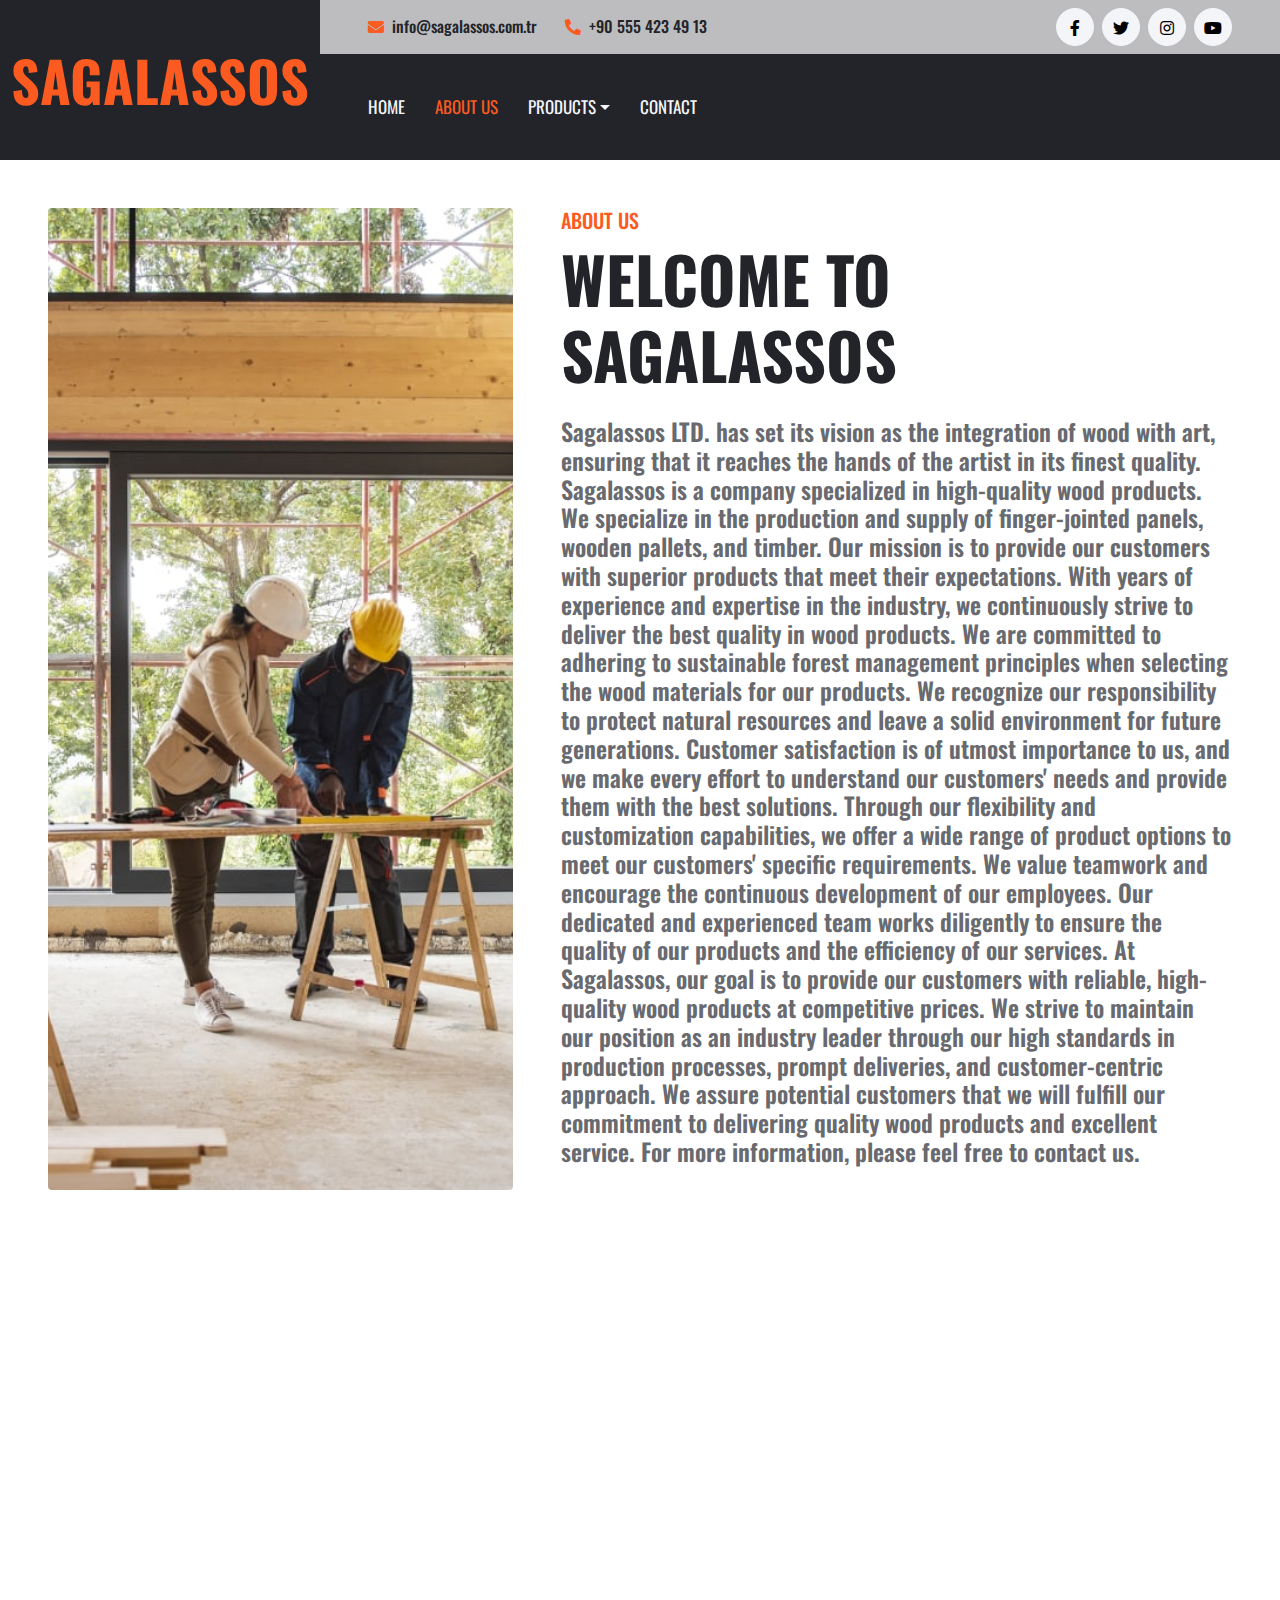
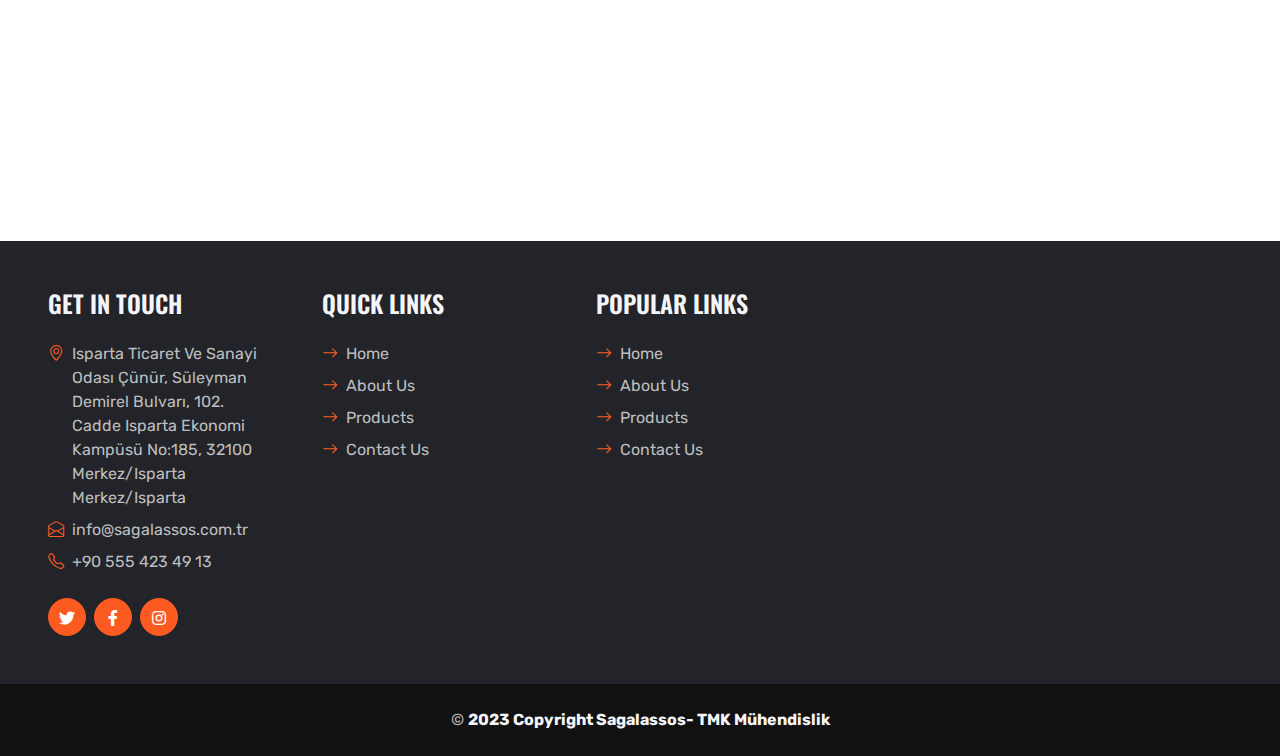
<file: kaynak/about.html>
<!DOCTYPE html>
<html lang="en">

<head>
    <meta charset="utf-8">
    <title>SAGALASSOS</title>
    <meta content="width=device-width, initial-scale=1.0" name="viewport">
    <meta content="Free HTML Templates" name="keywords">
    <meta content="Free HTML Templates" name="description">

    <!-- Favicon -->
    <link href="img/favicon.ico" rel="icon">

    <!-- Google Web Fonts -->
    <link rel="preconnect" href="https://fonts.gstatic.com">
    <link href="https://fonts.googleapis.com/css2?family=Oswald:wght@400;500;600;700&family=Rubik&display=swap" rel="stylesheet"> 

    <link href="https://cdnjs.cloudflare.com/ajax/libs/font-awesome/5.15.0/css/all.min.css" rel="stylesheet">
    <link href="https://cdn.jsdelivr.net/npm/bootstrap-icons@1.4.1/font/bootstrap-icons.css" rel="stylesheet">
    <link href="lib/flaticon/font/flaticon.css" rel="stylesheet">

   
    <link href="lib/owlcarousel/assets/owl.carousel.min.css" rel="stylesheet">

    <link href="css/bootstrap.min.css" rel="stylesheet">

    <link href="css/style.css" rel="stylesheet">
</head>

<body>
    <!-- Header Start -->
    <div class="container-fluid bg-dark px-0">
        <div class="row gx-0">
            <div class="col-lg-3 bg-dark d-none d-lg-block">
                <a href="index.html" class="navbar-brand w-100 h-100 m-0 p-0 d-flex align-items-center justify-content-center">
                    <h1 class="m-0 display-4 text-primary text-uppercase">Sagalassos</h1>
                </a>
            </div>
            <div class="col-lg-9">
                <div class="row gx-0 bg-secondary d-none d-lg-flex">
                    <div class="col-lg-7 px-5 text-start">
                        <div class="h-100 d-inline-flex align-items-center py-2 me-4">
                            <i class="fa fa-envelope text-primary me-2"></i>
                            <h6 class="mb-0">info@sagalassos.com.tr</h6>
                        </div>
                        <div class="h-100 d-inline-flex align-items-center py-2">
                            <i class="fa fa-phone-alt text-primary me-2"></i>
                            <h6 class="mb-0">+90 555 423 49 13</h6>
                        </div>
                    </div>
                    <div class="col-lg-5 px-5 text-end">
                        <div class="d-inline-flex align-items-center py-2">
                            <a class="btn btn-light btn-square rounded-circle me-2" href="">
                                <i class="fab fa-facebook-f"></i>
                            </a>
                            <a class="btn btn-light btn-square rounded-circle me-2" href="">
                                <i class="fab fa-twitter"></i>
                            </a>
                           
                            <a class="btn btn-light btn-square rounded-circle me-2" href="">
                                <i class="fab fa-instagram"></i>
                            </a>
                            <a class="btn btn-light btn-square rounded-circle" href="">
                                <i class="fab fa-youtube"></i>
                            </a>
                        </div>
                    </div>
                </div>
                <nav class="navbar navbar-expand-lg bg-dark navbar-dark p-3 p-lg-0 px-lg-5">
                    <a href="index.html" class="navbar-brand d-block d-lg-none">
                        <h1 class="m-0 display-4 text-primary text-uppercase">Sagalassos</h1>
                    </a>
                    <button type="button" class="navbar-toggler" data-bs-toggle="collapse" data-bs-target="#navbarCollapse">
                        <span class="navbar-toggler-icon"></span>
                    </button>
                    <div class="collapse navbar-collapse justify-content-between" id="navbarCollapse">
                        <div class="navbar-nav mr-auto py-0">
                            <a href="index.html" class="nav-item nav-link">Home</a>
                            <a href="about.html" class="nav-item nav-link active">About Us</a>
                           
                            <div class="nav-item dropdown">
                                <a href="#" class="nav-link dropdown-toggle" data-bs-toggle="dropdown">Products</a>
                                <div class="dropdown-menu rounded-0 m-0">
                                    <a href="blog.html" class="dropdown-item">Finger Jointed Panel </a>
                                    <a href="detail.html" class="dropdown-item">Timber</a>
                                    <a href="testimonial.html" class="dropdown-item">Pallet</a>
                                </div>
                            </div>
                            <a href="contact.html" class="nav-item nav-link">Contact</a>
                        </div>
                        
                    </div>
                </nav>
            </div>
        </div>
    </div>
    <!-- Header End -->


    <!-- About Start -->
    <div class="container-fluid p-5">
        <div class="row gx-5">
            <div class="col-lg-5 mb-5 mb-lg-0" style="min-height: 500px;">
                <div class="position-relative h-100">
                    <img class="position-absolute w-100 h-100 rounded" src="img/about.jpg" style="object-fit: cover;">
                </div>
            </div>
            <div class="col-lg-7">
                <div class="mb-4">
                    <h5 class="text-primary text-uppercase">About Us</h5>
                    <h1 class="display-3 text-uppercase mb-0">Welcome to Sagalassos</h1>
                </div>
                <h4 class="text-body mb-4">Sagalassos LTD. has set its vision as the integration of wood with art, ensuring that it reaches the hands of the artist in its finest quality.

Sagalassos is a company specialized in high-quality wood products. We specialize in the production and supply of finger-jointed panels, wooden pallets, and timber.

Our mission is to provide our customers with superior products that meet their expectations. With years of experience and expertise in the industry, we continuously strive to deliver the best quality in wood products.

We are committed to adhering to sustainable forest management principles when selecting the wood materials for our products. We recognize our responsibility to protect natural resources and leave a solid environment for future generations.

Customer satisfaction is of utmost importance to us, and we make every effort to understand our customers' needs and provide them with the best solutions. Through our flexibility and customization capabilities, we offer a wide range of product options to meet our customers' specific requirements.

We value teamwork and encourage the continuous development of our employees. Our dedicated and experienced team works diligently to ensure the quality of our products and the efficiency of our services.

At Sagalassos, our goal is to provide our customers with reliable, high-quality wood products at competitive prices. We strive to maintain our position as an industry leader through our high standards in production processes, prompt deliveries, and customer-centric approach.
We assure potential customers that we will fulfill our commitment to delivering quality wood products and excellent service.

For more information, please feel free to contact us.

</h4>
                     
                    </div>
                </div>
            </div>
        </div>
    </div>
    <!-- About End -->
    <br><br>


    <div class="">
                <iframe class="w-100"
                    src="https://www.google.com/maps/embed?pb=!1m18!1m12!1m3!1d25224.29814930992!2d30.534334553528257!3d37.78916635441959!2m3!1f0!2f0!3f0!3m2!1i1024!2i768!4f13.1!3m3!1m2!1s0x14c5b5bf97d1cd2f%3A0x21d03dfdec5fd752!2sIsparta%20Ticaret%20Ve%20Sanayi%20Odas%C4%B1!5e0!3m2!1str!2str!4v1685902201136!5m2!1str!2str"
                     style="height: 500px; width:0;" allowfullscreen="" aria-hidden="false"
                    tabindex="0"></iframe>
            </div>

    

    <div class="container-fluid bg-dark text-secondary px-5 mt-5">
        <div class="row gx-5">
            <div class="col-lg-8 col-md-6">
                <div class="row gx-5">
                    <div class="col-lg-4 col-md-12 pt-5 mb-5">
                        <h4 class="text-uppercase text-light mb-4">Get In Touch</h4>
                        <div class="d-flex mb-2">
                            <i class="bi bi-geo-alt text-primary me-2"></i>
                            <p class="mb-0">Isparta Ticaret Ve Sanayi Odası
Çünür, Süleyman Demirel Bulvarı, 102. Cadde Isparta Ekonomi Kampüsü No:185, 32100 Merkez/Isparta Merkez/Isparta</p>
                        </div>
                        <div class="d-flex mb-2">
                            <i class="bi bi-envelope-open text-primary me-2"></i>
                            <p class="mb-0">info@sagalassos.com.tr</p>
                        </div>
                        <div class="d-flex mb-2">
                            <i class="bi bi-telephone text-primary me-2"></i>
                            <p class="mb-0">+90 555 423 49 13</p>
                        </div>
                        <div class="d-flex mt-4">
                            <a class="btn btn-primary btn-square rounded-circle me-2" href="#"><i class="fab fa-twitter"></i></a>
                            <a class="btn btn-primary btn-square rounded-circle me-2" href="#"><i class="fab fa-facebook-f"></i></a>
                           
                            <a class="btn btn-primary btn-square rounded-circle" href="#"><i class="fab fa-instagram"></i></a>
                        </div>
                    </div>
                    <div class="col-lg-4 col-md-12 pt-0 pt-lg-5 mb-5">
                        <h4 class="text-uppercase text-light mb-4">Quick Links</h4>
                        <div class="d-flex flex-column justify-content-start">
                            <a class="text-secondary mb-2" href="#"><i class="bi bi-arrow-right text-primary me-2"></i>Home</a>
                            <a class="text-secondary mb-2" href="#"><i class="bi bi-arrow-right text-primary me-2"></i>About Us</a>
                         
                            <a class="text-secondary mb-2" href="#"><i class="bi bi-arrow-right text-primary me-2"></i>Products</a>
                            <a class="text-secondary" href="#"><i class="bi bi-arrow-right text-primary me-2"></i>Contact Us</a>
                        </div>
                    </div>
                    <div class="col-lg-4 col-md-12 pt-0 pt-lg-5 mb-5">
                        <h4 class="text-uppercase text-light mb-4">Popular Links</h4>
                        <div class="d-flex flex-column justify-content-start">
                            <a class="text-secondary mb-2" href="#"><i class="bi bi-arrow-right text-primary me-2"></i>Home</a>
                            <a class="text-secondary mb-2" href="#"><i class="bi bi-arrow-right text-primary me-2"></i>About Us</a>
                        
                            <a class="text-secondary mb-2" href="#"><i class="bi bi-arrow-right text-primary me-2"></i>Products</a>
                            <a class="text-secondary" href="#"><i class="bi bi-arrow-right text-primary me-2"></i>Contact Us</a>
                        </div>
                    </div>
                </div>
            </div>
           
</section>
                 
                        </div>
                 
                </div>
            </div>
        </div>
    </div>
    <div class="container-fluid py-4 py-lg-0 px-5" style="background: #111111;">
        <div class="row gx-5">
         
                <div class="py-lg-4 text-center">
                    <p class="text-secondary mb-0">&copy; <a class="text-light fw-bold" href="#">2023 Copyright Sagalassos- TMK Mühendislik</a></p>
                </div>
            </div>
            <div class="col-lg-4">
               
                  
                </div>
            </div>
        </div>
    </div>
    <!-- Footer End -->


   


    <!-- JavaScript Libraries -->
    <script src="https://code.jquery.com/jquery-3.4.1.min.js"></script>
    <script src="https://cdn.jsdelivr.net/npm/bootstrap@5.0.0/dist/js/bootstrap.bundle.min.js"></script>
    <script src="lib/easing/easing.min.js"></script>
    <script src="lib/waypoints/waypoints.min.js"></script>
    <script src="lib/counterup/counterup.min.js"></script>
    <script src="lib/owlcarousel/owl.carousel.min.js"></script>

    <!-- Template Javascript -->
    <script src="js/main.js"></script>
</body>

</html>
</file>
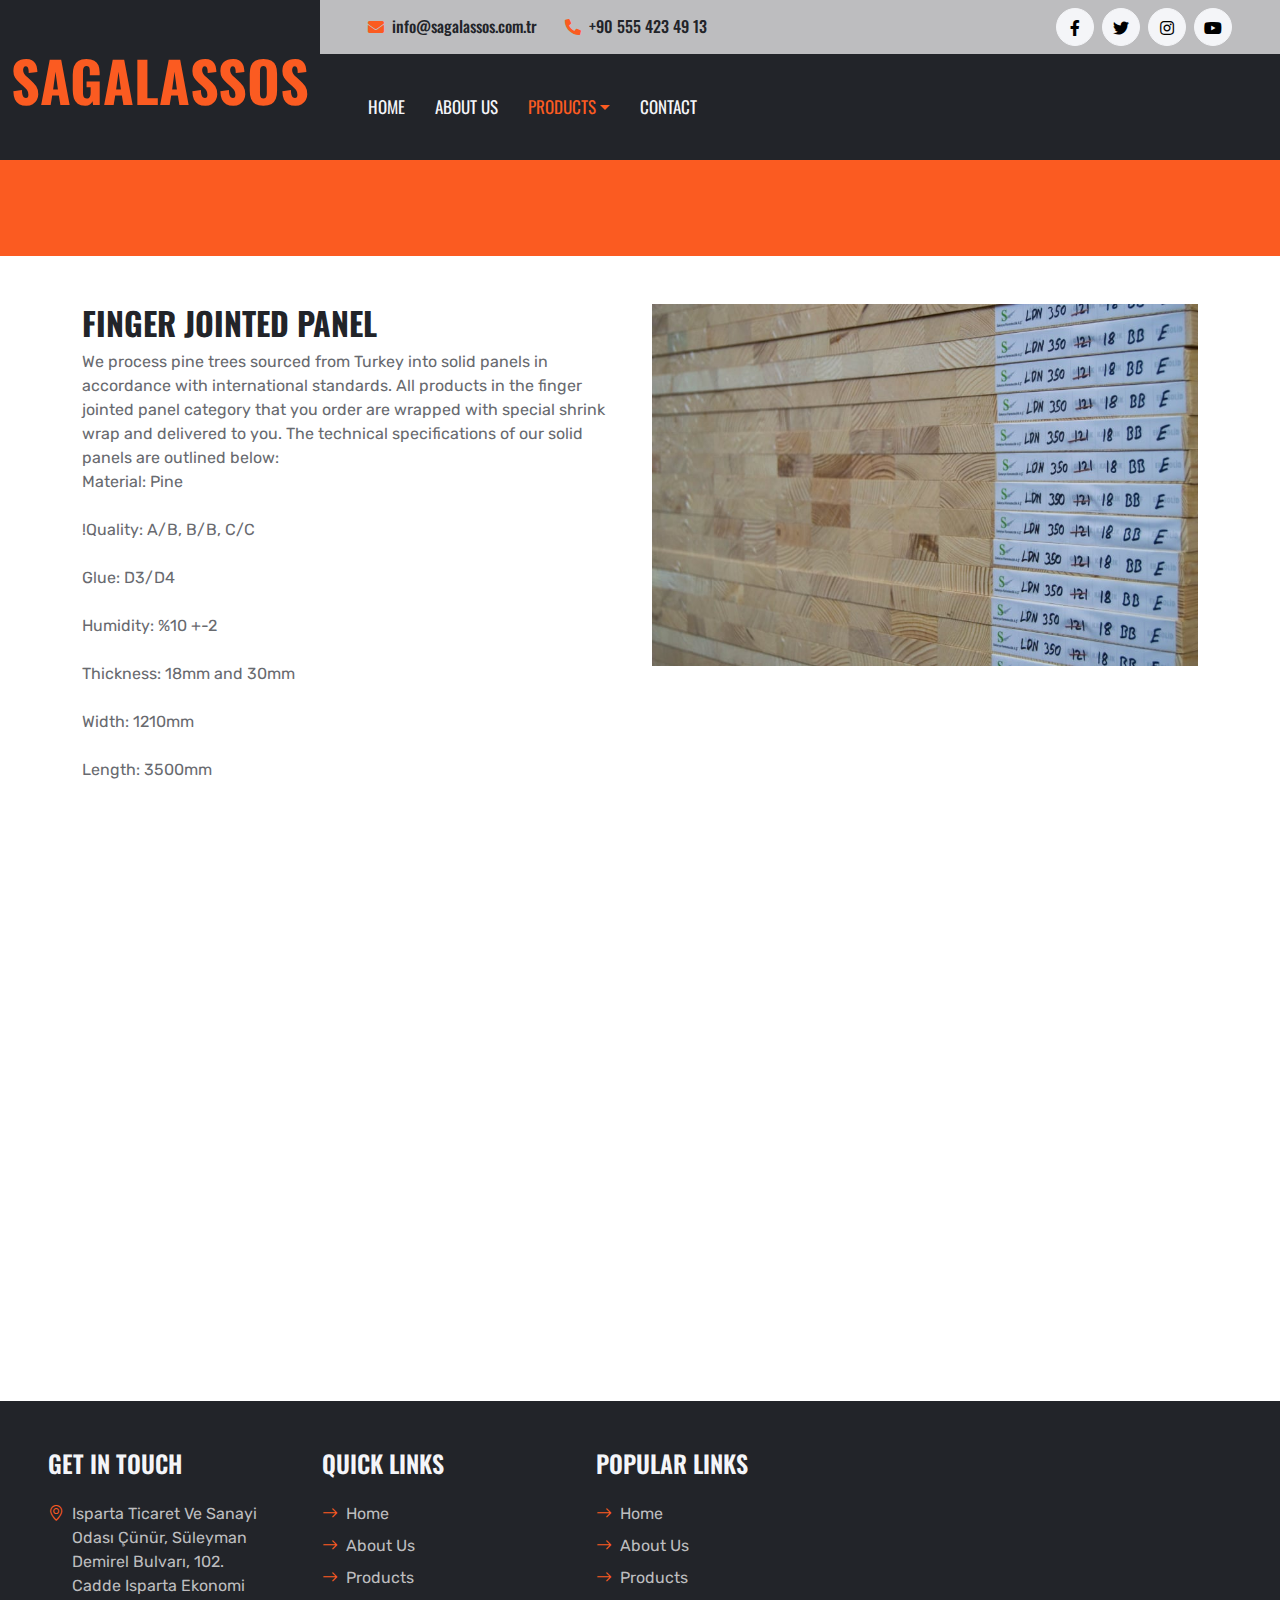
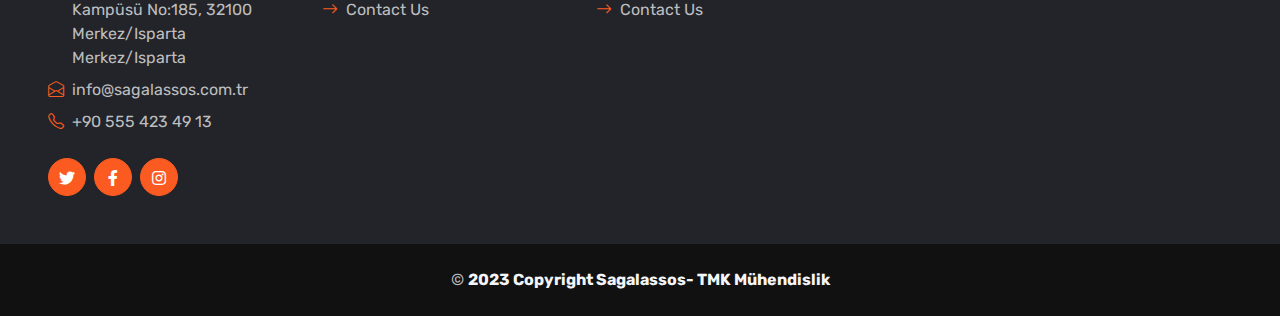
<file: kaynak/blog.html>
<!DOCTYPE html>
<html lang="en">

<head>
    <meta charset="utf-8">
    <title>SAGALASSOS</title>
    <meta content="width=device-width, initial-scale=1.0" name="viewport">
    <meta content="Free HTML Templates" name="keywords">
    <meta content="Free HTML Templates" name="description">

    <link href="img/favicon.ico" rel="icon">

    <link rel="preconnect" href="https://fonts.gstatic.com">
    <link href="https://fonts.googleapis.com/css2?family=Oswald:wght@400;500;600;700&family=Rubik&display=swap" rel="stylesheet"> 

    <link href="https://cdnjs.cloudflare.com/ajax/libs/font-awesome/5.15.0/css/all.min.css" rel="stylesheet">
    <link href="https://cdn.jsdelivr.net/npm/bootstrap-icons@1.4.1/font/bootstrap-icons.css" rel="stylesheet">
    <link href="lib/flaticon/font/flaticon.css" rel="stylesheet">

    <link href="lib/owlcarousel/assets/owl.carousel.min.css" rel="stylesheet">

    <link href="css/bootstrap.min.css" rel="stylesheet">

    <link href="css/style.css" rel="stylesheet">
</head>

<body>
    <!-- Header Start -->
    <div class="container-fluid bg-dark px-0">
        <div class="row gx-0">
            <div class="col-lg-3 bg-dark d-none d-lg-block">
                <a href="index.html" class="navbar-brand w-100 h-100 m-0 p-0 d-flex align-items-center justify-content-center">
                    <h1 class="m-0 display-4 text-primary text-uppercase">SAGALASSOS</h1>
                </a>
            </div>
            <div class="col-lg-9">
                <div class="row gx-0 bg-secondary d-none d-lg-flex">
                    <div class="col-lg-7 px-5 text-start">
                        <div class="h-100 d-inline-flex align-items-center py-2 me-4">
                            <i class="fa fa-envelope text-primary me-2"></i>
                            <h6 class="mb-0">info@sagalassos.com.tr</h6>
                        </div>
                        <div class="h-100 d-inline-flex align-items-center py-2">
                            <i class="fa fa-phone-alt text-primary me-2"></i>
                            <h6 class="mb-0">+90 555 423 49 13</h6>
                        </div>
                    </div>
                    <div class="col-lg-5 px-5 text-end">
                        <div class="d-inline-flex align-items-center py-2">
                            <a class="btn btn-light btn-square rounded-circle me-2" href="">
                                <i class="fab fa-facebook-f"></i>
                            </a>
                            <a class="btn btn-light btn-square rounded-circle me-2" href="">
                                <i class="fab fa-twitter"></i>
                            </a>
                           
                            <a class="btn btn-light btn-square rounded-circle me-2" href="">
                                <i class="fab fa-instagram"></i>
                            </a>
                            <a class="btn btn-light btn-square rounded-circle" href="">
                                <i class="fab fa-youtube"></i>
                            </a>
                        </div>
                    </div>
                </div>
                <nav class="navbar navbar-expand-lg bg-dark navbar-dark p-3 p-lg-0 px-lg-5">
                    <a href="index.html" class="navbar-brand d-block d-lg-none">
                        <h1 class="m-0 display-4 text-primary text-uppercase">SAGALASSOS</h1>
                    </a>
                    <button type="button" class="navbar-toggler" data-bs-toggle="collapse" data-bs-target="#navbarCollapse">
                        <span class="navbar-toggler-icon"></span>
                    </button>
                    <div class="collapse navbar-collapse justify-content-between" id="navbarCollapse">
                        <div class="navbar-nav mr-auto py-0">
                            <a href="index.html" class="nav-item nav-link">Home</a>
                            <a href="about.html" class="nav-item nav-link">About Us</a>
                           
                            <div class="nav-item dropdown">
                                <a href="#" class="nav-link dropdown-toggle active" data-bs-toggle="dropdown">Products</a>
                                <div class="dropdown-menu rounded-0 m-0">
                                    <a href="blog.html" class="dropdown-item active">Finger Jointed Panel</a>
                                    <a href="detail.html" class="dropdown-item">Pallet</a>
                                    <a href="testimonial.html" class="dropdown-item">Timber</a>
                                </div>
                            </div>
                            <a href="contact.html" class="nav-item nav-link">Contact</a>
                        </div>
                    </div>
                </nav>
            </div>
        </div>
    </div>
    <!-- Header End -->


  
    <div class="container-fluid bg-primary p-5 bg-hero mb-5">
       
             
        </div>
    
    


            <!-- Sidebar Start -->
          <section class="about_section layout_padding">
    <div class="container  ">
      <div class="row">
        <div class="col-md-6">
          <div class="detail-box">
            <div class="heading_container">
              <h2>
                FINGER JOINTED PANEL
              </h2>
            </div>
            <p>We process pine trees sourced from Turkey into solid panels in accordance with international standards.

All products in the finger jointed panel category that you order are wrapped with special shrink wrap and delivered to you. 

The technical specifications of our solid panels are outlined below:<br>Material: Pine<br>

<br>!Quality: A/B, B/B, C/C<br>
<br>Glue: D3/D4<br>
<br>Humidity: %10 +-2<br>
<br>Thickness: 18mm and 30mm<br>
<br>Width: 1210mm<br>
<br>Length: 3500mm<br>
            </p>
           
            
          </div>
        </div>
        <div class="col-md-6 ">
          <div class="img-box">
           <img src="img/galeri2.jpg" alt="Image" style="max-width: 100%; height: auto;">
          </div>
        </div>

      </div>
    </div>
  </section>
  <br><br>



  <div class="">
                <iframe class="w-100"
                    src="https://www.google.com/maps/embed?pb=!1m18!1m12!1m3!1d25224.29814930992!2d30.534334553528257!3d37.78916635441959!2m3!1f0!2f0!3f0!3m2!1i1024!2i768!4f13.1!3m3!1m2!1s0x14c5b5bf97d1cd2f%3A0x21d03dfdec5fd752!2sIsparta%20Ticaret%20Ve%20Sanayi%20Odas%C4%B1!5e0!3m2!1str!2str!4v1685902201136!5m2!1str!2str"
                     style="height: 500px; width:0;" allowfullscreen="" aria-hidden="false"
                    tabindex="0"></iframe>
            </div>


    <!-- Footer Start -->
<div class="container-fluid bg-dark text-secondary px-5 mt-5">
        <div class="row gx-5">
            <div class="col-lg-8 col-md-6">
                <div class="row gx-5">
                    <div class="col-lg-4 col-md-12 pt-5 mb-5">
                        <h4 class="text-uppercase text-light mb-4">Get In Touch</h4>
                        <div class="d-flex mb-2">
                            <i class="bi bi-geo-alt text-primary me-2"></i>
                            <p class="mb-0">Isparta Ticaret Ve Sanayi Odası
Çünür, Süleyman Demirel Bulvarı, 102. Cadde Isparta Ekonomi Kampüsü No:185, 32100 Merkez/Isparta Merkez/Isparta</p>
                        </div>
                        <div class="d-flex mb-2">
                            <i class="bi bi-envelope-open text-primary me-2"></i>
                            <p class="mb-0">info@sagalassos.com.tr</p>
                        </div>
                        <div class="d-flex mb-2">
                            <i class="bi bi-telephone text-primary me-2"></i>
                            <p class="mb-0">+90 555 423 49 13</p>
                        </div>
                        <div class="d-flex mt-4">
                            <a class="btn btn-primary btn-square rounded-circle me-2" href="#"><i class="fab fa-twitter"></i></a>
                            <a class="btn btn-primary btn-square rounded-circle me-2" href="#"><i class="fab fa-facebook-f"></i></a>
                           
                            <a class="btn btn-primary btn-square rounded-circle" href="#"><i class="fab fa-instagram"></i></a>
                        </div>
                    </div>
                    <div class="col-lg-4 col-md-12 pt-0 pt-lg-5 mb-5">
                        <h4 class="text-uppercase text-light mb-4">Quick Links</h4>
                        <div class="d-flex flex-column justify-content-start">
                            <a class="text-secondary mb-2" href="#"><i class="bi bi-arrow-right text-primary me-2"></i>Home</a>
                            <a class="text-secondary mb-2" href="#"><i class="bi bi-arrow-right text-primary me-2"></i>About Us</a>
                         
                            <a class="text-secondary mb-2" href="#"><i class="bi bi-arrow-right text-primary me-2"></i>Products</a>
                            <a class="text-secondary" href="#"><i class="bi bi-arrow-right text-primary me-2"></i>Contact Us</a>
                        </div>
                    </div>
                    <div class="col-lg-4 col-md-12 pt-0 pt-lg-5 mb-5">
                        <h4 class="text-uppercase text-light mb-4">Popular Links</h4>
                        <div class="d-flex flex-column justify-content-start">
                            <a class="text-secondary mb-2" href="#"><i class="bi bi-arrow-right text-primary me-2"></i>Home</a>
                            <a class="text-secondary mb-2" href="#"><i class="bi bi-arrow-right text-primary me-2"></i>About Us</a>
                        
                            <a class="text-secondary mb-2" href="#"><i class="bi bi-arrow-right text-primary me-2"></i>Products</a>
                            <a class="text-secondary" href="#"><i class="bi bi-arrow-right text-primary me-2"></i>Contact Us</a>
                        </div>
                    </div>
                </div>
            </div>
           
</section>
                 
                        </div>
                 
                </div>
            </div>
        </div>
    </div>
    <div class="container-fluid py-4 py-lg-0 px-5" style="background: #111111;">
        <div class="row gx-5">
         
                <div class="py-lg-4 text-center">
                    <p class="text-secondary mb-0">&copy; <a class="text-light fw-bold" href="#">2023 Copyright Sagalassos- TMK Mühendislik</a></p>
                </div>
            </div>
            <div class="col-lg-4">
               
                  
                </div>
            </div>
        </div>
    </div>




    <!-- JavaScript Libraries -->
    <script src="https://code.jquery.com/jquery-3.4.1.min.js"></script>
    <script src="https://cdn.jsdelivr.net/npm/bootstrap@5.0.0/dist/js/bootstrap.bundle.min.js"></script>
    <script src="lib/easing/easing.min.js"></script>
    <script src="lib/waypoints/waypoints.min.js"></script>
    <script src="lib/counterup/counterup.min.js"></script>
    <script src="lib/owlcarousel/owl.carousel.min.js"></script>

    <script src="js/main.js"></script>
</body>

</html>
</file>
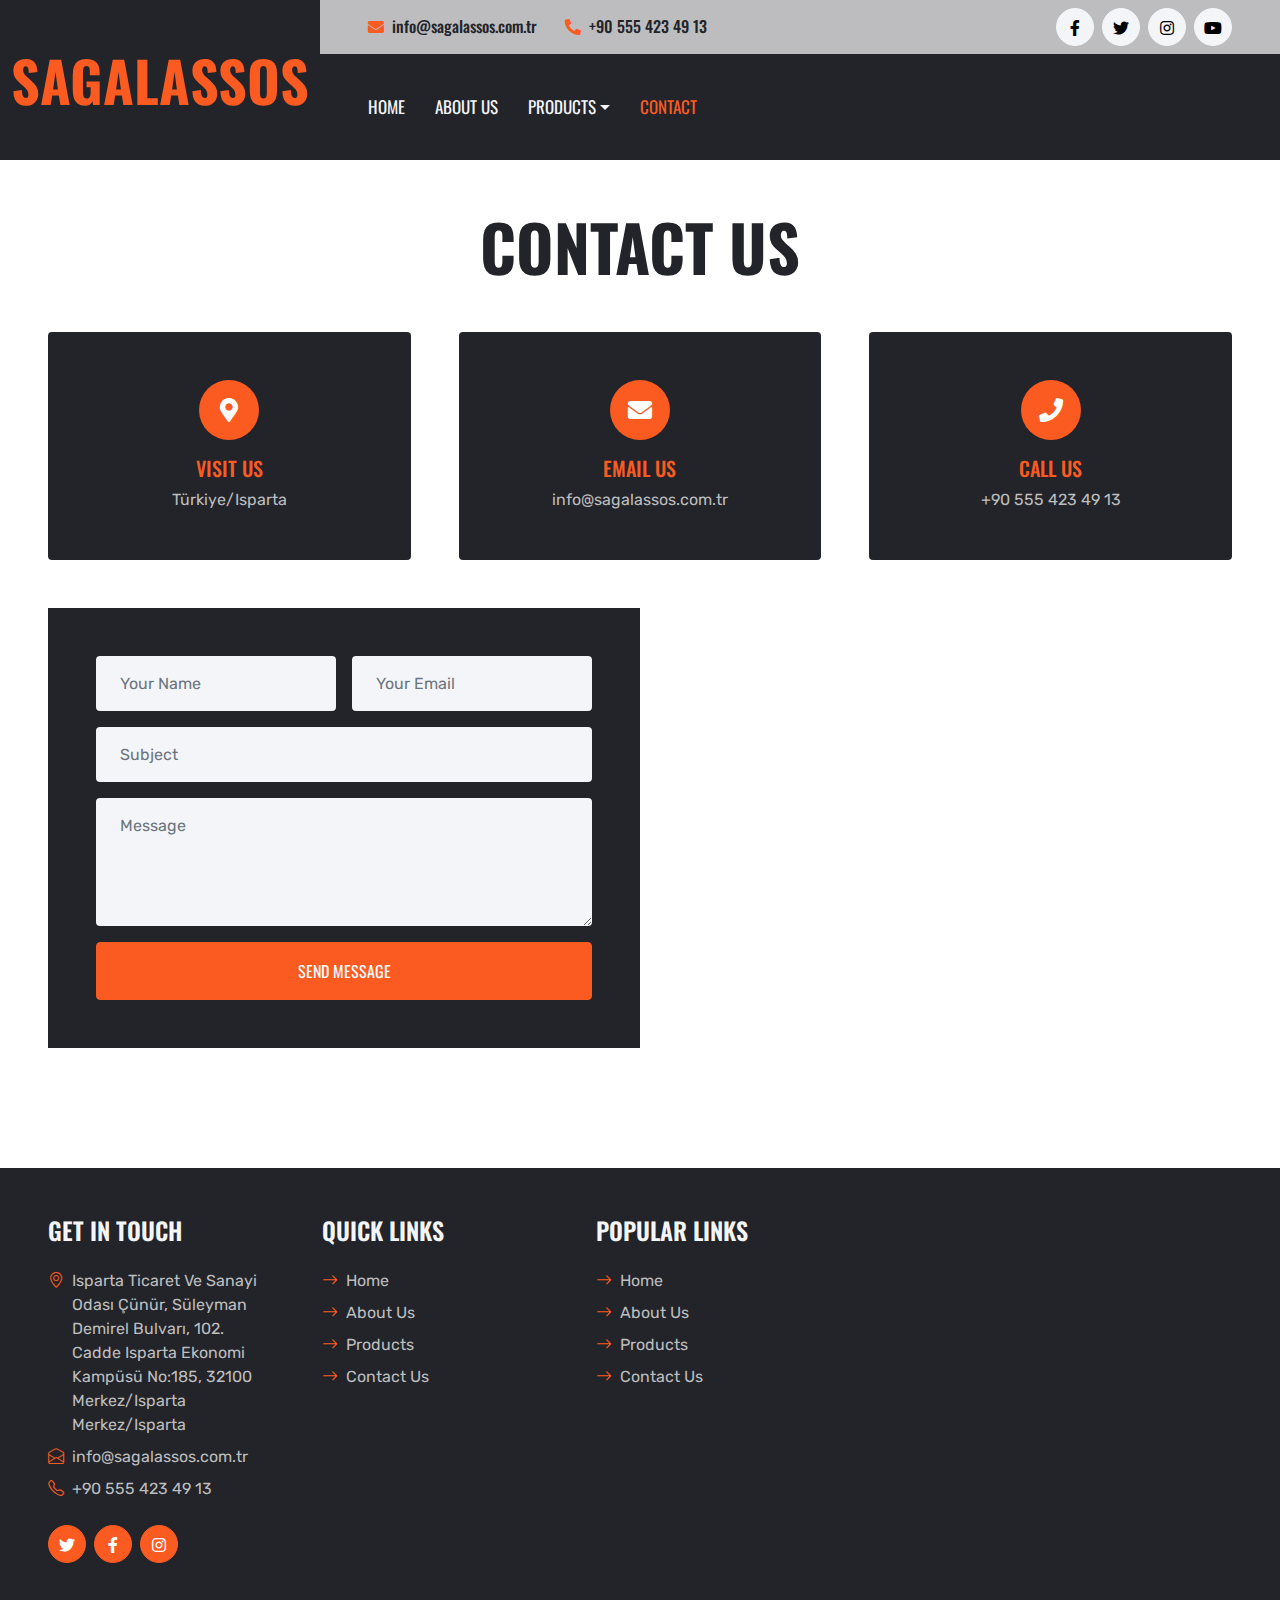
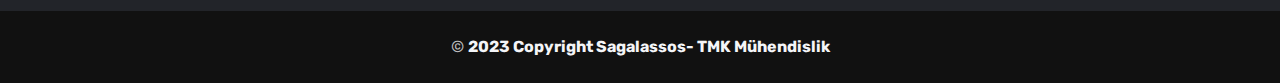
<file: kaynak/contact.html>
<!DOCTYPE html>
<html lang="en">

<head>
    <meta charset="utf-8">
    <title>SAGALASSOS</title>
    <meta content="width=device-width, initial-scale=1.0" name="viewport">
    <meta content="Free HTML Templates" name="keywords">
    <meta content="Free HTML Templates" name="description">

    <!-- Favicon -->
    <link href="img/favicon.ico" rel="icon">

    <!-- Google Web Fonts -->
    <link rel="preconnect" href="https://fonts.gstatic.com">
    <link href="https://fonts.googleapis.com/css2?family=Oswald:wght@400;500;600;700&family=Rubik&display=swap" rel="stylesheet"> 

    <!-- Icon Font Stylesheet -->
    <link href="https://cdnjs.cloudflare.com/ajax/libs/font-awesome/5.15.0/css/all.min.css" rel="stylesheet">
    <link href="https://cdn.jsdelivr.net/npm/bootstrap-icons@1.4.1/font/bootstrap-icons.css" rel="stylesheet">
    <link href="lib/flaticon/font/flaticon.css" rel="stylesheet">

    <link href="lib/owlcarousel/assets/owl.carousel.min.css" rel="stylesheet">

    <link href="css/bootstrap.min.css" rel="stylesheet">

    <link href="css/style.css" rel="stylesheet">
</head>

<body>
    <!-- Header Start -->
    <div class="container-fluid bg-dark px-0">
        <div class="row gx-0">
            <div class="col-lg-3 bg-dark d-none d-lg-block">
                <a href="index.html" class="navbar-brand w-100 h-100 m-0 p-0 d-flex align-items-center justify-content-center">
                    <h1 class="m-0 display-4 text-primary text-uppercase">Sagalassos</h1>
                </a>
            </div>
            <div class="col-lg-9">
                <div class="row gx-0 bg-secondary d-none d-lg-flex">
                    <div class="col-lg-7 px-5 text-start">
                        <div class="h-100 d-inline-flex align-items-center py-2 me-4">
                            <i class="fa fa-envelope text-primary me-2"></i>
                            <h6 class="mb-0">info@sagalassos.com.tr</h6>
                        </div>
                        <div class="h-100 d-inline-flex align-items-center py-2">
                            <i class="fa fa-phone-alt text-primary me-2"></i>
                            <h6 class="mb-0">+90 555 423 49 13</h6>
                        </div>
                    </div>
                    <div class="col-lg-5 px-5 text-end">
                        <div class="d-inline-flex align-items-center py-2">
                            <a class="btn btn-light btn-square rounded-circle me-2" href="">
                                <i class="fab fa-facebook-f"></i>
                            </a>
                            <a class="btn btn-light btn-square rounded-circle me-2" href="">
                                <i class="fab fa-twitter"></i>
                            </a>
                           
                            
                            <a class="btn btn-light btn-square rounded-circle me-2" href="">
                                <i class="fab fa-instagram"></i>
                            </a>
                            <a class="btn btn-light btn-square rounded-circle" href="">
                                <i class="fab fa-youtube"></i>
                            </a>
                        </div>
                    </div>
                </div>
                <nav class="navbar navbar-expand-lg bg-dark navbar-dark p-3 p-lg-0 px-lg-5">
                    <a href="index.html" class="navbar-brand d-block d-lg-none">
                        <h1 class="m-0 display-4 text-primary text-uppercase">Sagalassos</h1>
                    </a>
                    <button type="button" class="navbar-toggler" data-bs-toggle="collapse" data-bs-target="#navbarCollapse">
                        <span class="navbar-toggler-icon"></span>
                    </button>
                    <div class="collapse navbar-collapse justify-content-between" id="navbarCollapse">
                        <div class="navbar-nav mr-auto py-0">
                            <a href="index.html" class="nav-item nav-link">Home</a>
                            <a href="about.html" class="nav-item nav-link">About Us</a>
                            
                            <div class="nav-item dropdown">
                                <a href="#" class="nav-link dropdown-toggle" data-bs-toggle="dropdown">Products</a>
                                <div class="dropdown-menu rounded-0 m-0">
                                         <a href="blog.html" class="dropdown-item active">Finger Jointed Panel</a>
                                    <a href="detail.html" class="dropdown-item">Timber</a>
                                    <a href="testimonial.html" class="dropdown-item">Pallet</a>
                                </div>
                            </div>
                            <a href="contact.html" class="nav-item nav-link active">Contact</a>
                        </div>
                       
                    </div>
                </nav>
            </div>
        </div>
    </div>
    <!-- Header End -->


    <!-- Contact Start -->
    <div class="container-fluid p-5">
        <div class="mb-5 text-center">
           
            <h1 class="display-3 text-uppercase mb-0">Contact Us</h1>
        </div>
        <div class="row g-5 mb-5">
            <div class="col-lg-4">
                <div class="d-flex flex-column align-items-center bg-dark rounded text-center py-5 px-3">
                    <div class="bg-primary rounded-circle d-flex align-items-center justify-content-center mb-3" style="width: 60px; height: 60px;">
                        <i class="fa fa-map-marker-alt fs-4 text-white"></i>
                    </div>
                    <h5 class="text-uppercase text-primary">Visit Us</h5>
                    <p class="text-secondary mb-0">Türkiye/Isparta</p>
                </div>
            </div>
            <div class="col-lg-4">
                <div class="d-flex flex-column align-items-center bg-dark rounded text-center py-5 px-3">
                    <div class="bg-primary rounded-circle d-flex align-items-center justify-content-center mb-3" style="width: 60px; height: 60px;">
                        <i class="fa fa-envelope fs-4 text-white"></i>
                    </div>
                    <h5 class="text-uppercase text-primary">Email Us</h5>
                    <p class="text-secondary mb-0">info@sagalassos.com.tr</p>
                </div>
            </div>
            <div class="col-lg-4">
                <div class="d-flex flex-column align-items-center bg-dark rounded text-center py-5 px-3">
                    <div class="bg-primary rounded-circle d-flex align-items-center justify-content-center mb-3" style="width: 60px; height: 60px;">
                        <i class="fa fa-phone fs-4 text-white"></i>
                    </div>
                    <h5 class="text-uppercase text-primary">Call Us</h5>
                    <p class="text-secondary mb-0">+90 555 423 49 13</p>
                </div>
            </div>
        </div>
        <div class="row g-0">
            <div class="col-lg-6">
                <div class="bg-dark p-5">
                    <form>
                        <div class="row g-3">
                            <div class="col-6">
                                <input type="text" class="form-control bg-light border-0 px-4" placeholder="Your Name" style="height: 55px;">
                            </div>
                            <div class="col-6">
                                <input type="email" class="form-control bg-light border-0 px-4" placeholder="Your Email" style="height: 55px;">
                            </div>
                            <div class="col-12">
                                <input type="text" class="form-control bg-light border-0 px-4" placeholder="Subject" style="height: 55px;">
                            </div>
                            <div class="col-12">
                                <textarea class="form-control bg-light border-0 px-4 py-3" rows="4" placeholder="Message"></textarea>
                            </div>
                            <div class="col-12">
                                <button class="btn btn-primary w-100 py-3" type="submit">Send Message</button>
                            </div>
                        </div>
                    </form>
                </div>
            </div>
            <div class="col-lg-6">
                <iframe class="w-100"
                    src="https://www.google.com/maps/embed?pb=!1m18!1m12!1m3!1d25224.29814930992!2d30.534334553528257!3d37.78916635441959!2m3!1f0!2f0!3f0!3m2!1i1024!2i768!4f13.1!3m3!1m2!1s0x14c5b5bf97d1cd2f%3A0x21d03dfdec5fd752!2sIsparta%20Ticaret%20Ve%20Sanayi%20Odas%C4%B1!5e0!3m2!1str!2str!4v1685902201136!5m2!1str!2str"
                    frameborder="0" style="height: 457px; border:0;" allowfullscreen="" aria-hidden="false"
                    tabindex="0"></iframe>
            </div>
        </div>
    </div>
    <!-- Contact End -->


    

    <div class="container-fluid bg-dark text-secondary px-5 mt-5">
        <div class="row gx-5">
            <div class="col-lg-8 col-md-6">
                <div class="row gx-5">
                    <div class="col-lg-4 col-md-12 pt-5 mb-5">
                        <h4 class="text-uppercase text-light mb-4">Get In Touch</h4>
                        <div class="d-flex mb-2">
                            <i class="bi bi-geo-alt text-primary me-2"></i>
                            <p class="mb-0">Isparta Ticaret Ve Sanayi Odası
Çünür, Süleyman Demirel Bulvarı, 102. Cadde Isparta Ekonomi Kampüsü No:185, 32100 Merkez/Isparta Merkez/Isparta</p>
                        </div>
                        <div class="d-flex mb-2">
                            <i class="bi bi-envelope-open text-primary me-2"></i>
                            <p class="mb-0">info@sagalassos.com.tr</p>
                        </div>
                        <div class="d-flex mb-2">
                            <i class="bi bi-telephone text-primary me-2"></i>
                            <p class="mb-0">+90 555 423 49 13</p>
                        </div>
                        <div class="d-flex mt-4">
                            <a class="btn btn-primary btn-square rounded-circle me-2" href="#"><i class="fab fa-twitter"></i></a>
                            <a class="btn btn-primary btn-square rounded-circle me-2" href="#"><i class="fab fa-facebook-f"></i></a>
                           
                            <a class="btn btn-primary btn-square rounded-circle" href="#"><i class="fab fa-instagram"></i></a>
                        </div>
                    </div>
                    <div class="col-lg-4 col-md-12 pt-0 pt-lg-5 mb-5">
                        <h4 class="text-uppercase text-light mb-4">Quick Links</h4>
                        <div class="d-flex flex-column justify-content-start">
                            <a class="text-secondary mb-2" href="#"><i class="bi bi-arrow-right text-primary me-2"></i>Home</a>
                            <a class="text-secondary mb-2" href="#"><i class="bi bi-arrow-right text-primary me-2"></i>About Us</a>
                         
                            <a class="text-secondary mb-2" href="#"><i class="bi bi-arrow-right text-primary me-2"></i>Products</a>
                            <a class="text-secondary" href="#"><i class="bi bi-arrow-right text-primary me-2"></i>Contact Us</a>
                        </div>
                    </div>
                    <div class="col-lg-4 col-md-12 pt-0 pt-lg-5 mb-5">
                        <h4 class="text-uppercase text-light mb-4">Popular Links</h4>
                        <div class="d-flex flex-column justify-content-start">
                            <a class="text-secondary mb-2" href="#"><i class="bi bi-arrow-right text-primary me-2"></i>Home</a>
                            <a class="text-secondary mb-2" href="#"><i class="bi bi-arrow-right text-primary me-2"></i>About Us</a>
                        
                            <a class="text-secondary mb-2" href="#"><i class="bi bi-arrow-right text-primary me-2"></i>Products</a>
                            <a class="text-secondary" href="#"><i class="bi bi-arrow-right text-primary me-2"></i>Contact Us</a>
                        </div>
                    </div>
                </div>
            </div>
           
</section>
                 
                        </div>
                 
                </div>
            </div>
        </div>
    </div>
    <div class="container-fluid py-4 py-lg-0 px-5" style="background: #111111;">
        <div class="row gx-5">
         
                <div class="py-lg-4 text-center">
                    <p class="text-secondary mb-0">&copy; <a class="text-light fw-bold" href="#">2023 Copyright Sagalassos- TMK Mühendislik</a></p>
                </div>
            </div>
            <div class="col-lg-4">
               
                  
                </div>
            </div>
        </div>
    </div>
    


  


    <!-- JavaScript Libraries -->
    <script src="https://code.jquery.com/jquery-3.4.1.min.js"></script>
    <script src="https://cdn.jsdelivr.net/npm/bootstrap@5.0.0/dist/js/bootstrap.bundle.min.js"></script>
    <script src="lib/easing/easing.min.js"></script>
    <script src="lib/waypoints/waypoints.min.js"></script>
    <script src="lib/counterup/counterup.min.js"></script>
    <script src="lib/owlcarousel/owl.carousel.min.js"></script>

    <!-- Template Javascript -->
    <script src="js/main.js"></script>
</body>

</html>
</file>
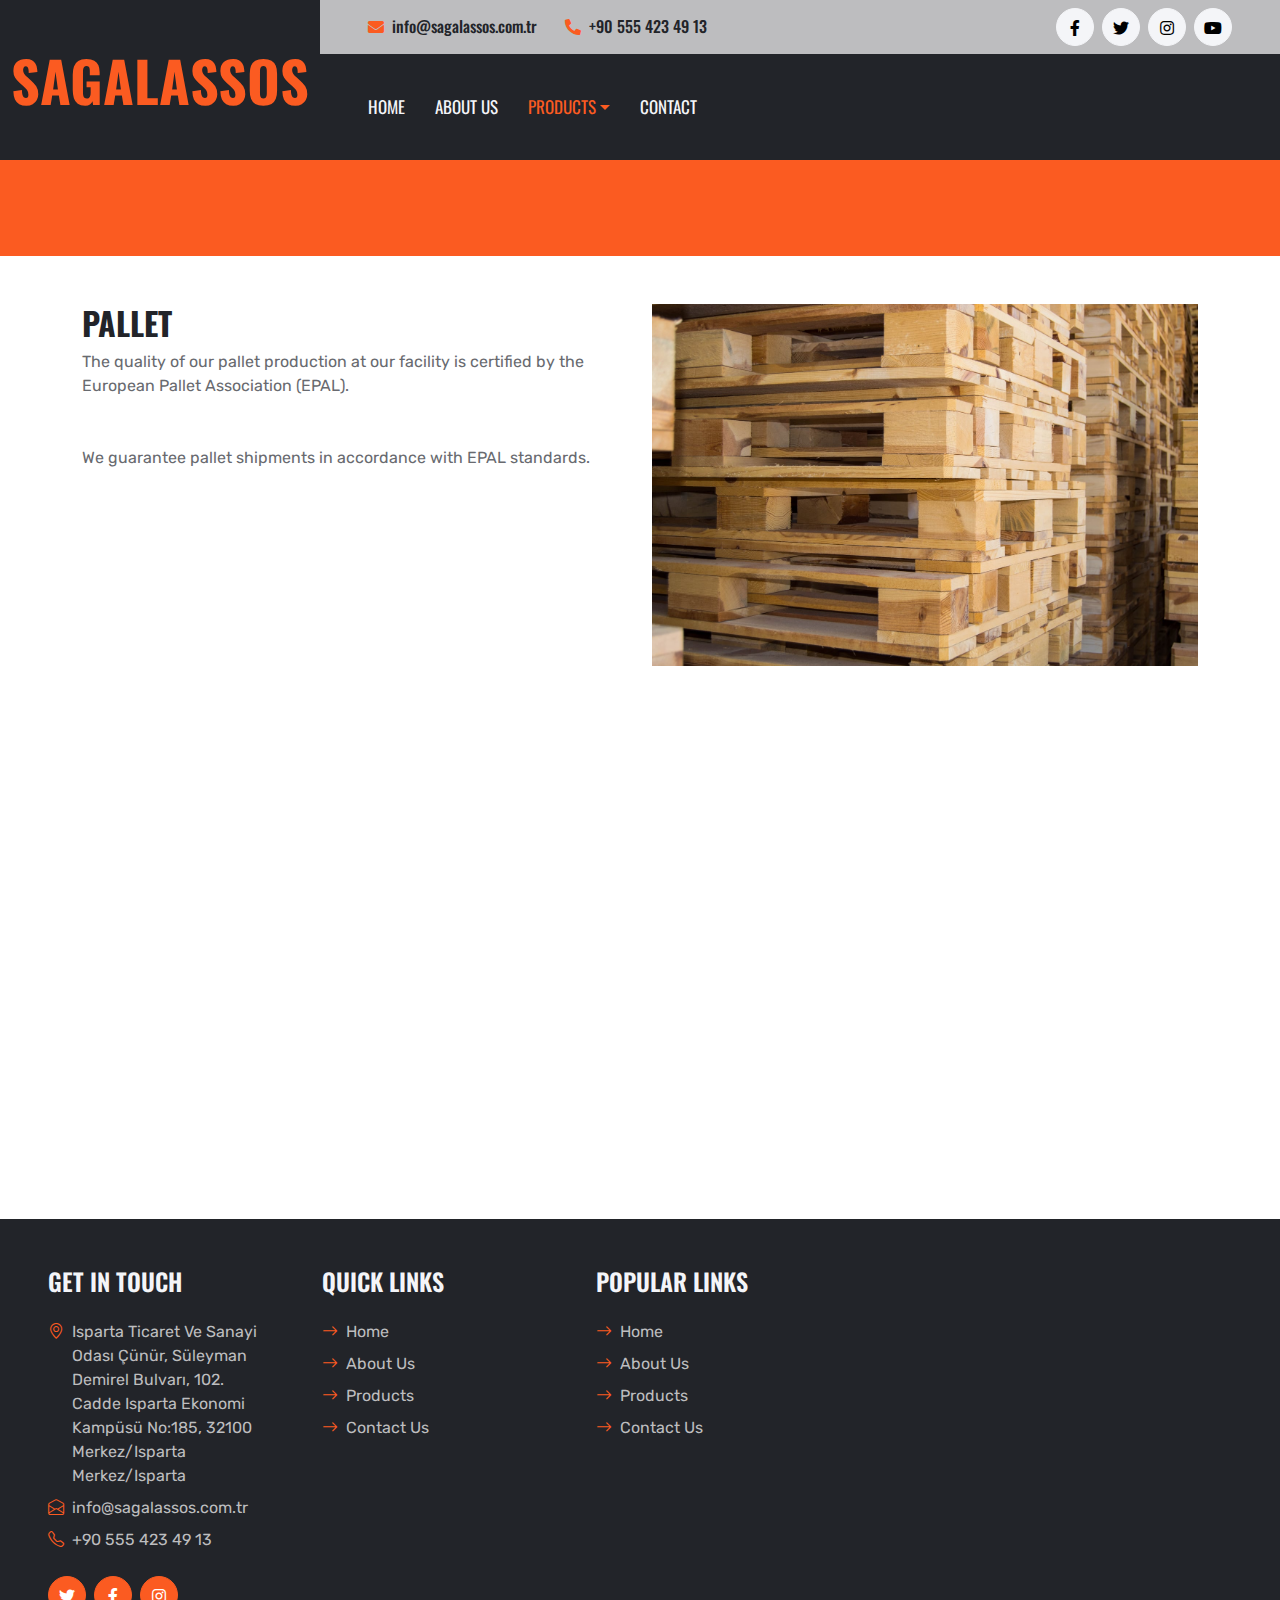
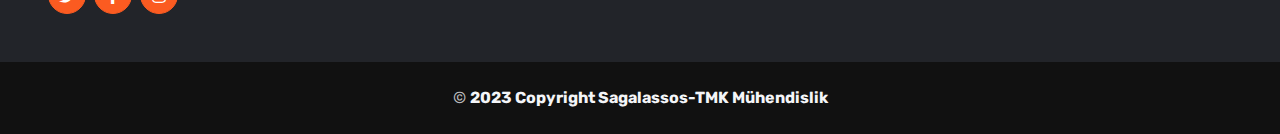
<file: kaynak/detail.html>
<!DOCTYPE html>
<html lang="en">

<head>
    <meta charset="utf-8">
    <title>SAGALASSOS</title>
    <meta content="width=device-width, initial-scale=1.0" name="viewport">
    <meta content="Free HTML Templates" name="keywords">
    <meta content="Free HTML Templates" name="description">

    <link href="img/favicon.ico" rel="icon">

    <link rel="preconnect" href="https://fonts.gstatic.com">
    <link href="https://fonts.googleapis.com/css2?family=Oswald:wght@400;500;600;700&family=Rubik&display=swap" rel="stylesheet"> 

    
    <link href="https://cdnjs.cloudflare.com/ajax/libs/font-awesome/5.15.0/css/all.min.css" rel="stylesheet">
    <link href="https://cdn.jsdelivr.net/npm/bootstrap-icons@1.4.1/font/bootstrap-icons.css" rel="stylesheet">
    <link href="lib/flaticon/font/flaticon.css" rel="stylesheet">

    <link href="lib/owlcarousel/assets/owl.carousel.min.css" rel="stylesheet">

    
    <link href="css/bootstrap.min.css" rel="stylesheet">

    <link href="css/style.css" rel="stylesheet">
</head>

<body>
    <!-- Header Start -->
    <div class="container-fluid bg-dark px-0">
        <div class="row gx-0">
            <div class="col-lg-3 bg-dark d-none d-lg-block">
                <a href="index.html" class="navbar-brand w-100 h-100 m-0 p-0 d-flex align-items-center justify-content-center">
                    <h1 class="m-0 display-4 text-primary text-uppercase">SAGALASSOS</h1>
                </a>
            </div>
            <div class="col-lg-9">
                <div class="row gx-0 bg-secondary d-none d-lg-flex">
                    <div class="col-lg-7 px-5 text-start">
                        <div class="h-100 d-inline-flex align-items-center py-2 me-4">
                            <i class="fa fa-envelope text-primary me-2"></i>
                            <h6 class="mb-0">info@sagalassos.com.tr</h6>
                        </div>
                        <div class="h-100 d-inline-flex align-items-center py-2">
                            <i class="fa fa-phone-alt text-primary me-2"></i>
                            <h6 class="mb-0">+90 555 423 49 13</h6>
                        </div>
                    </div>
                    <div class="col-lg-5 px-5 text-end">
                        <div class="d-inline-flex align-items-center py-2">
                            <a class="btn btn-light btn-square rounded-circle me-2" href="">
                                <i class="fab fa-facebook-f"></i>
                            </a>
                            <a class="btn btn-light btn-square rounded-circle me-2" href="">
                                <i class="fab fa-twitter"></i>
                            </a>
                        
                            <a class="btn btn-light btn-square rounded-circle me-2" href="">
                                <i class="fab fa-instagram"></i>
                            </a>
                            <a class="btn btn-light btn-square rounded-circle" href="">
                                <i class="fab fa-youtube"></i>
                            </a>
                        </div>
                    </div>
                </div>
                <nav class="navbar navbar-expand-lg bg-dark navbar-dark p-3 p-lg-0 px-lg-5">
                    <a href="index.html" class="navbar-brand d-block d-lg-none">
                        <h1 class="m-0 display-4 text-primary text-uppercase">SAGALASSOS</h1>
                    </a>
                    <button type="button" class="navbar-toggler" data-bs-toggle="collapse" data-bs-target="#navbarCollapse">
                        <span class="navbar-toggler-icon"></span>
                    </button>
                    <div class="collapse navbar-collapse justify-content-between" id="navbarCollapse">
                        <div class="navbar-nav mr-auto py-0">
                            <a href="index.html" class="nav-item nav-link">Home</a>
                            <a href="about.html" class="nav-item nav-link">About Us</a>
                           
                            <div class="nav-item dropdown">
                                <a href="#" class="nav-link dropdown-toggle active" data-bs-toggle="dropdown">Products</a>
                                <div class="dropdown-menu rounded-0 m-0">
                                    <a href="blog.html" class="dropdown-item active">Finger Jointed Panel</a>
                                    <a href="detail.html" class="dropdown-item">Pallet</a>
                                    <a href="testimonial.html" class="dropdown-item">Timber</a>
                                </div>
                            </div>
                            <a href="contact.html" class="nav-item nav-link">Contact</a>
                        </div>
                    </div>
                </nav>
            </div>
        </div>
    </div>
    <!-- Header End -->

    <div class="container-fluid bg-primary p-5 bg-hero mb-5">
       
             
        </div>
    </div>
   

            <!-- Sidebar Start -->
          <section class="about_section layout_padding">
    <div class="container  ">
      <div class="row">
        <div class="col-md-6">
          <div class="detail-box">
            <div class="heading_container">
              <h2>
             PALLET
              </h2>
            </div>
            <p>The quality of our pallet production at our facility is certified by the European Pallet Association (EPAL).
<br><br>

<br>
We guarantee pallet shipments in accordance with EPAL standards.<br>


            </p>
           
            
          </div>
        </div>
        <div class="col-md-6 ">
          <div class="img-box">
          <img src="img/carousel-2.jpg" alt="Image" style="max-width: 100%; height: auto;">

          </div>
        </div>

      </div>
    </div>
  </section>
<br><br>

  <div class="">
                <iframe class="w-100"
                    src="https://www.google.com/maps/embed?pb=!1m18!1m12!1m3!1d25224.29814930992!2d30.534334553528257!3d37.78916635441959!2m3!1f0!2f0!3f0!3m2!1i1024!2i768!4f13.1!3m3!1m2!1s0x14c5b5bf97d1cd2f%3A0x21d03dfdec5fd752!2sIsparta%20Ticaret%20Ve%20Sanayi%20Odas%C4%B1!5e0!3m2!1str!2str!4v1685902201136!5m2!1str!2str"
                     style="height: 450px; width:0;" allowfullscreen="" aria-hidden="false"
                    tabindex="0"></iframe>
            </div>


    <!-- Footer Start -->
    <div class="container-fluid bg-dark text-secondary px-5 mt-5">
        <div class="row gx-5">
            <div class="col-lg-8 col-md-6">
                <div class="row gx-5">
                    <div class="col-lg-4 col-md-12 pt-5 mb-5">
                        <h4 class="text-uppercase text-light mb-4">Get In Touch</h4>
                        <div class="d-flex mb-2">
                            <i class="bi bi-geo-alt text-primary me-2"></i>
                            <p class="mb-0">Isparta Ticaret Ve Sanayi Odası
Çünür, Süleyman Demirel Bulvarı, 102. Cadde Isparta Ekonomi Kampüsü No:185, 32100 Merkez/Isparta Merkez/Isparta</p>
                        </div>
                        <div class="d-flex mb-2">
                            <i class="bi bi-envelope-open text-primary me-2"></i>
                            <p class="mb-0">info@sagalassos.com.tr</p>
                        </div>
                        <div class="d-flex mb-2">
                            <i class="bi bi-telephone text-primary me-2"></i>
                            <p class="mb-0">+90 555 423 49 13</p>
                        </div>
                        <div class="d-flex mt-4">
                            <a class="btn btn-primary btn-square rounded-circle me-2" href="#"><i class="fab fa-twitter"></i></a>
                            <a class="btn btn-primary btn-square rounded-circle me-2" href="#"><i class="fab fa-facebook-f"></i></a>
                           
                            <a class="btn btn-primary btn-square rounded-circle" href="#"><i class="fab fa-instagram"></i></a>
                        </div>
                    </div>
                    <div class="col-lg-4 col-md-12 pt-0 pt-lg-5 mb-5">
                        <h4 class="text-uppercase text-light mb-4">Quick Links</h4>
                        <div class="d-flex flex-column justify-content-start">
                            <a class="text-secondary mb-2" href="#"><i class="bi bi-arrow-right text-primary me-2"></i>Home</a>
                            <a class="text-secondary mb-2" href="#"><i class="bi bi-arrow-right text-primary me-2"></i>About Us</a>
                         
                            <a class="text-secondary mb-2" href="#"><i class="bi bi-arrow-right text-primary me-2"></i>Products</a>
                            <a class="text-secondary" href="#"><i class="bi bi-arrow-right text-primary me-2"></i>Contact Us</a>
                        </div>
                    </div>
                    <div class="col-lg-4 col-md-12 pt-0 pt-lg-5 mb-5">
                        <h4 class="text-uppercase text-light mb-4">Popular Links</h4>
                        <div class="d-flex flex-column justify-content-start">
                            <a class="text-secondary mb-2" href="#"><i class="bi bi-arrow-right text-primary me-2"></i>Home</a>
                            <a class="text-secondary mb-2" href="#"><i class="bi bi-arrow-right text-primary me-2"></i>About Us</a>
                        
                            <a class="text-secondary mb-2" href="#"><i class="bi bi-arrow-right text-primary me-2"></i>Products</a>
                            <a class="text-secondary" href="#"><i class="bi bi-arrow-right text-primary me-2"></i>Contact Us</a>
                        </div>
                    </div>
                </div>
            </div>
           
</section>
                 
                        </div>
                 
                </div>
            </div>
        </div>
    </div>
    <div class="container-fluid py-4 py-lg-0 px-5" style="background: #111111;">
        <div class="row gx-5">
         
                <div class="py-lg-4 text-center">
                    <p class="text-secondary mb-0">&copy; <a class="text-light fw-bold" href="#">2023 Copyright Sagalassos-TMK Mühendislik</a></p>
                </div>
            </div>
            <div class="col-lg-4">
               
                  
                </div>
            </div>
        </div>
    </div>
    <!-- Footer End -->

    <!-- JavaScript Libraries -->
    <script src="https://code.jquery.com/jquery-3.4.1.min.js"></script>
    <script src="https://cdn.jsdelivr.net/npm/bootstrap@5.0.0/dist/js/bootstrap.bundle.min.js"></script>
    <script src="lib/easing/easing.min.js"></script>
    <script src="lib/waypoints/waypoints.min.js"></script>
    <script src="lib/counterup/counterup.min.js"></script>
    <script src="lib/owlcarousel/owl.carousel.min.js"></script>

    <script src="js/main.js"></script>
</body>

</html>
</file>
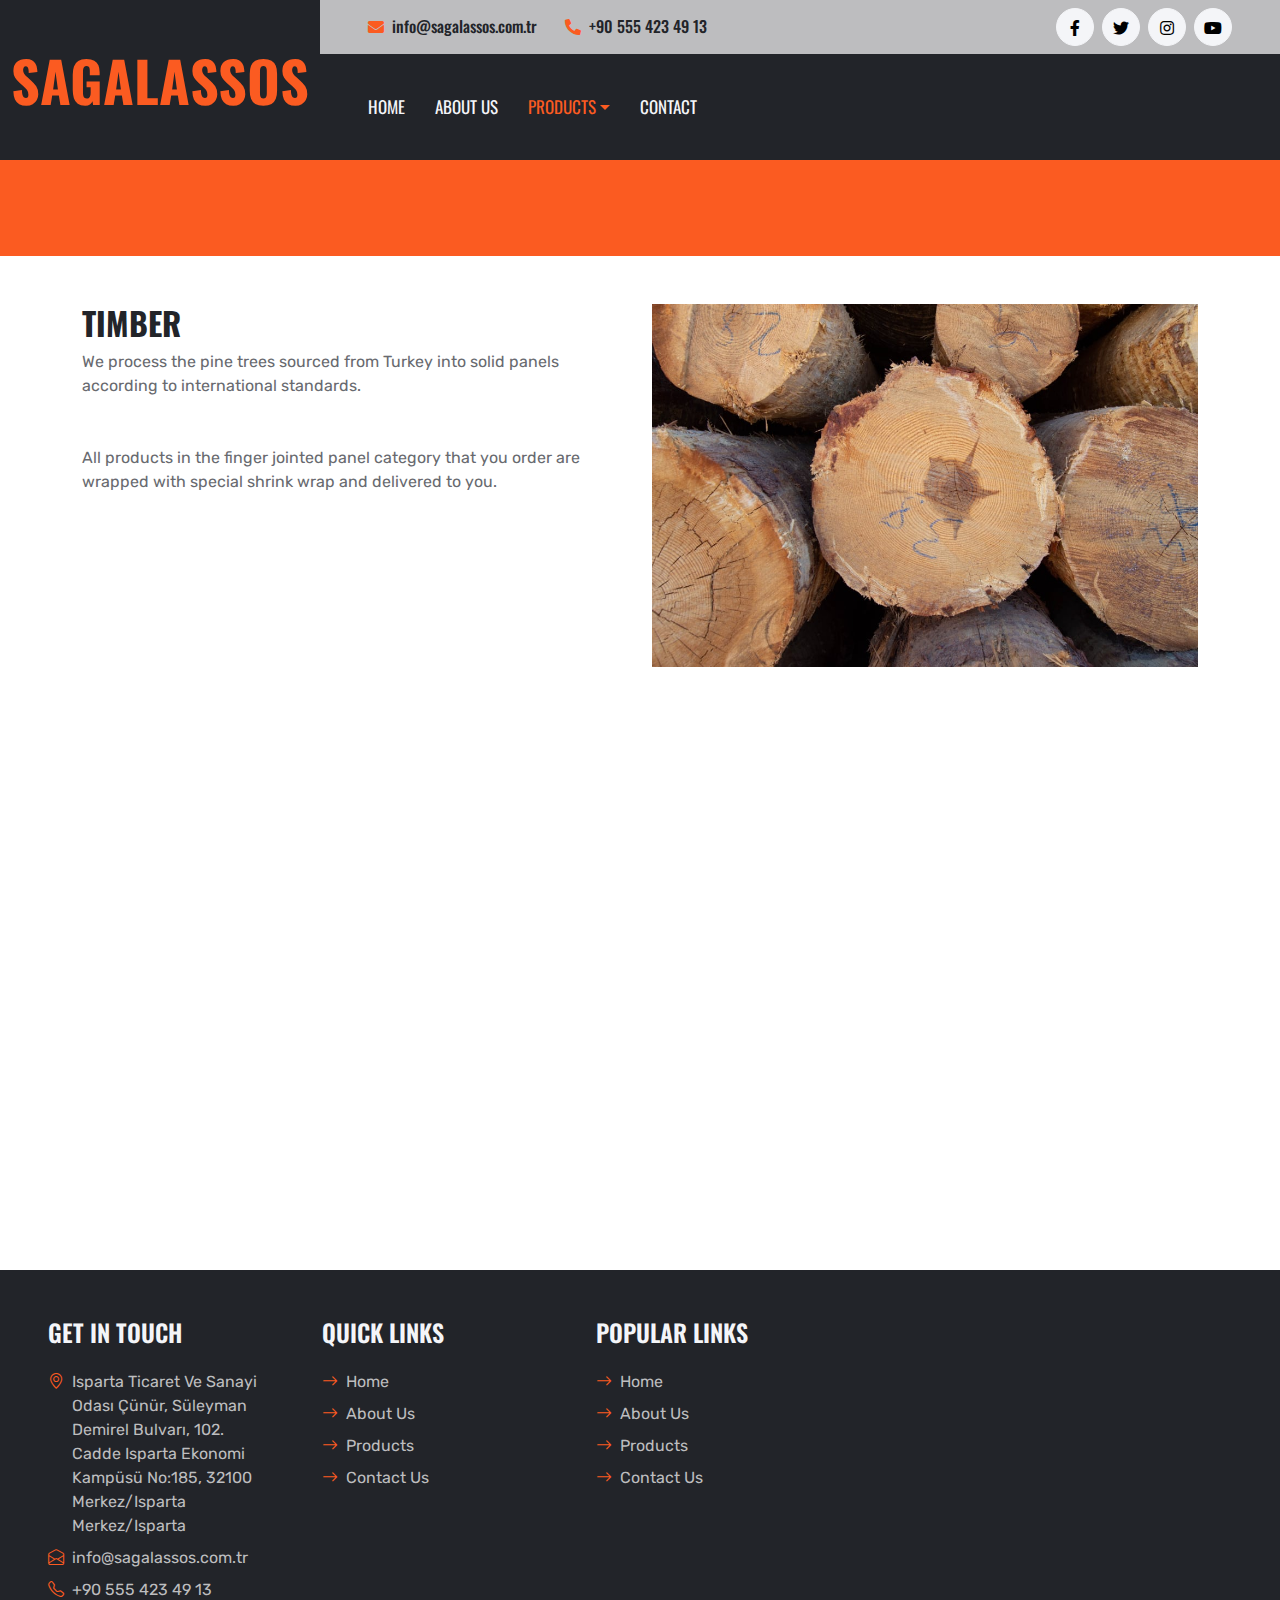
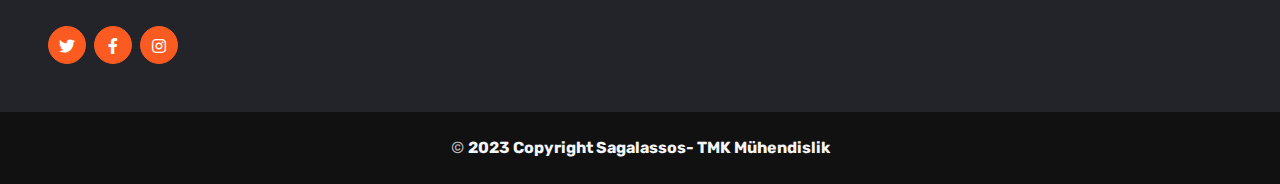
<file: kaynak/testimonial.html>
<!DOCTYPE html>
<html lang="en">

<head>
    <meta charset="utf-8">
    <title>SAGALASSOS</title>
    <meta content="width=device-width, initial-scale=1.0" name="viewport">
    <meta content="Free HTML Templates" name="keywords">
    <meta content="Free HTML Templates" name="description">

    <!-- Favicon -->
    <link href="img/favicon.ico" rel="icon">

  
    <link rel="preconnect" href="https://fonts.gstatic.com">
    <link href="https://fonts.googleapis.com/css2?family=Oswald:wght@400;500;600;700&family=Rubik&display=swap" rel="stylesheet"> 

    <link href="https://cdnjs.cloudflare.com/ajax/libs/font-awesome/5.15.0/css/all.min.css" rel="stylesheet">
    <link href="https://cdn.jsdelivr.net/npm/bootstrap-icons@1.4.1/font/bootstrap-icons.css" rel="stylesheet">
    <link href="lib/flaticon/font/flaticon.css" rel="stylesheet">

    
    <link href="lib/owlcarousel/assets/owl.carousel.min.css" rel="stylesheet">

    
    <link href="css/bootstrap.min.css" rel="stylesheet">

    <link href="css/style.css" rel="stylesheet">
</head>

<body>
    <!-- Header Start -->
    <div class="container-fluid bg-dark px-0">
        <div class="row gx-0">
            <div class="col-lg-3 bg-dark d-none d-lg-block">
                <a href="index.html" class="navbar-brand w-100 h-100 m-0 p-0 d-flex align-items-center justify-content-center">
                    <h1 class="m-0 display-4 text-primary text-uppercase">SAGALASSOS</h1>
                </a>
            </div>
            <div class="col-lg-9">
                <div class="row gx-0 bg-secondary d-none d-lg-flex">
                    <div class="col-lg-7 px-5 text-start">
                        <div class="h-100 d-inline-flex align-items-center py-2 me-4">
                            <i class="fa fa-envelope text-primary me-2"></i>
                            <h6 class="mb-0">info@sagalassos.com.tr</h6>
                        </div>
                        <div class="h-100 d-inline-flex align-items-center py-2">
                            <i class="fa fa-phone-alt text-primary me-2"></i>
                            <h6 class="mb-0">+90 555 423 49 13</h6>
                        </div>
                    </div>
                    <div class="col-lg-5 px-5 text-end">
                        <div class="d-inline-flex align-items-center py-2">
                            <a class="btn btn-light btn-square rounded-circle me-2" href="">
                                <i class="fab fa-facebook-f"></i>
                            </a>
                            <a class="btn btn-light btn-square rounded-circle me-2" href="">
                                <i class="fab fa-twitter"></i>
                            </a>
                            
                            <a class="btn btn-light btn-square rounded-circle me-2" href="">
                                <i class="fab fa-instagram"></i>
                            </a>
                            <a class="btn btn-light btn-square rounded-circle" href="">
                                <i class="fab fa-youtube"></i>
                            </a>
                        </div>
                    </div>
                </div>
                <nav class="navbar navbar-expand-lg bg-dark navbar-dark p-3 p-lg-0 px-lg-5">
                    <a href="index.html" class="navbar-brand d-block d-lg-none">
                        <h1 class="m-0 display-4 text-primary text-uppercase">SAGALASSOS</h1>
                    </a>
                    <button type="button" class="navbar-toggler" data-bs-toggle="collapse" data-bs-target="#navbarCollapse">
                        <span class="navbar-toggler-icon"></span>
                    </button>
                    <div class="collapse navbar-collapse justify-content-between" id="navbarCollapse">
                        <div class="navbar-nav mr-auto py-0">
                            <a href="index.html" class="nav-item nav-link">Home</a>
                            <a href="about.html" class="nav-item nav-link">About Us</a>
                           
                            <div class="nav-item dropdown">
                                <a href="#" class="nav-link dropdown-toggle active" data-bs-toggle="dropdown">Products</a>
                                <div class="dropdown-menu rounded-0 m-0">
                                    <a href="blog.html" class="dropdown-item active">Finger Jointed Panel</a>
                                    <a href="detail.html" class="dropdown-item">Palet</a>
                                    <a href="testimonial.html" class="dropdown-item">Timber</a>
                                </div>
                            </div>
                            <a href="contact.html" class="nav-item nav-link">Contact</a>
                        </div>
                    </div>
                </nav>
            </div>
        </div>
    </div>
    <!-- Header End -->


    
    <div class="container-fluid bg-primary p-5 bg-hero mb-5">
       
             
        </div>
    </div>
    


            <!-- Sidebar Start -->
          <section class="about_section layout_padding">
    <div class="container  ">
      <div class="row">
        <div class="col-md-6">
          <div class="detail-box">
            <div class="heading_container">
              <h2>
              TIMBER
              </h2>
            </div>
            <p>We process the pine trees sourced from Turkey into solid panels according to international standards.<br><br>

<br>All products in the finger jointed panel category that you order are wrapped with special shrink wrap and delivered to you.<br>


            </p>
           
            
          </div>
        </div>
        <div class="col-md-6 ">
          <div class="img-box">
             <img src="img/timber1.jpg" alt="Image" style="max-width: 100%; height: auto;">

          </div>
        </div>

      </div>
    </div>
  </section>
  <br><br>
<div class="">
                <iframe class="w-100"
                    src="https://www.google.com/maps/embed?pb=!1m18!1m12!1m3!1d25224.29814930992!2d30.534334553528257!3d37.78916635441959!2m3!1f0!2f0!3f0!3m2!1i1024!2i768!4f13.1!3m3!1m2!1s0x14c5b5bf97d1cd2f%3A0x21d03dfdec5fd752!2sIsparta%20Ticaret%20Ve%20Sanayi%20Odas%C4%B1!5e0!3m2!1str!2str!4v1685902201136!5m2!1str!2str"
                     style="height: 500px; width:0;" allowfullscreen="" aria-hidden="false"
                    tabindex="0"></iframe>
            </div>

   

    <div class="container-fluid bg-dark text-secondary px-5 mt-5">
        <div class="row gx-5">
            <div class="col-lg-8 col-md-6">
                <div class="row gx-5">
                    <div class="col-lg-4 col-md-12 pt-5 mb-5">
                        <h4 class="text-uppercase text-light mb-4">Get In Touch</h4>
                        <div class="d-flex mb-2">
                            <i class="bi bi-geo-alt text-primary me-2"></i>
                            <p class="mb-0">Isparta Ticaret Ve Sanayi Odası
Çünür, Süleyman Demirel Bulvarı, 102. Cadde Isparta Ekonomi Kampüsü No:185, 32100 Merkez/Isparta Merkez/Isparta</p>
                        </div>
                        <div class="d-flex mb-2">
                            <i class="bi bi-envelope-open text-primary me-2"></i>
                            <p class="mb-0">info@sagalassos.com.tr</p>
                        </div>
                        <div class="d-flex mb-2">
                            <i class="bi bi-telephone text-primary me-2"></i>
                            <p class="mb-0">+90 555 423 49 13</p>
                        </div>
                        <div class="d-flex mt-4">
                            <a class="btn btn-primary btn-square rounded-circle me-2" href="#"><i class="fab fa-twitter"></i></a>
                            <a class="btn btn-primary btn-square rounded-circle me-2" href="#"><i class="fab fa-facebook-f"></i></a>
                           
                            <a class="btn btn-primary btn-square rounded-circle" href="#"><i class="fab fa-instagram"></i></a>
                        </div>
                    </div>
                    <div class="col-lg-4 col-md-12 pt-0 pt-lg-5 mb-5">
                        <h4 class="text-uppercase text-light mb-4">Quick Links</h4>
                        <div class="d-flex flex-column justify-content-start">
                            <a class="text-secondary mb-2" href="#"><i class="bi bi-arrow-right text-primary me-2"></i>Home</a>
                            <a class="text-secondary mb-2" href="#"><i class="bi bi-arrow-right text-primary me-2"></i>About Us</a>
                         
                            <a class="text-secondary mb-2" href="#"><i class="bi bi-arrow-right text-primary me-2"></i>Products</a>
                            <a class="text-secondary" href="#"><i class="bi bi-arrow-right text-primary me-2"></i>Contact Us</a>
                        </div>
                    </div>
                    <div class="col-lg-4 col-md-12 pt-0 pt-lg-5 mb-5">
                        <h4 class="text-uppercase text-light mb-4">Popular Links</h4>
                        <div class="d-flex flex-column justify-content-start">
                            <a class="text-secondary mb-2" href="#"><i class="bi bi-arrow-right text-primary me-2"></i>Home</a>
                            <a class="text-secondary mb-2" href="#"><i class="bi bi-arrow-right text-primary me-2"></i>About Us</a>
                        
                            <a class="text-secondary mb-2" href="#"><i class="bi bi-arrow-right text-primary me-2"></i>Products</a>
                            <a class="text-secondary" href="#"><i class="bi bi-arrow-right text-primary me-2"></i>Contact Us</a>
                        </div>
                    </div>
                </div>
            </div>
           
</section>
                 
                        </div>
                 
                </div>
            </div>
        </div>
    </div>
    <div class="container-fluid py-4 py-lg-0 px-5" style="background: #111111;">
        <div class="row gx-5">
         
                <div class="py-lg-4 text-center">
                    <p class="text-secondary mb-0">&copy; <a class="text-light fw-bold" href="#">2023 Copyright Sagalassos- TMK Mühendislik</a></p>
                </div>
            </div>
            <div class="col-lg-4">
               
                  
                </div>
            </div>
        </div>
    </div>
    <!-- Footer End -->


    <!-- JavaScript Libraries -->
    <script src="https://code.jquery.com/jquery-3.4.1.min.js"></script>
    <script src="https://cdn.jsdelivr.net/npm/bootstrap@5.0.0/dist/js/bootstrap.bundle.min.js"></script>
    <script src="lib/easing/easing.min.js"></script>
    <script src="lib/waypoints/waypoints.min.js"></script>
    <script src="lib/counterup/counterup.min.js"></script>
    <script src="lib/owlcarousel/owl.carousel.min.js"></script>

    <script src="js/main.js"></script>
</body>

</html>
</file>
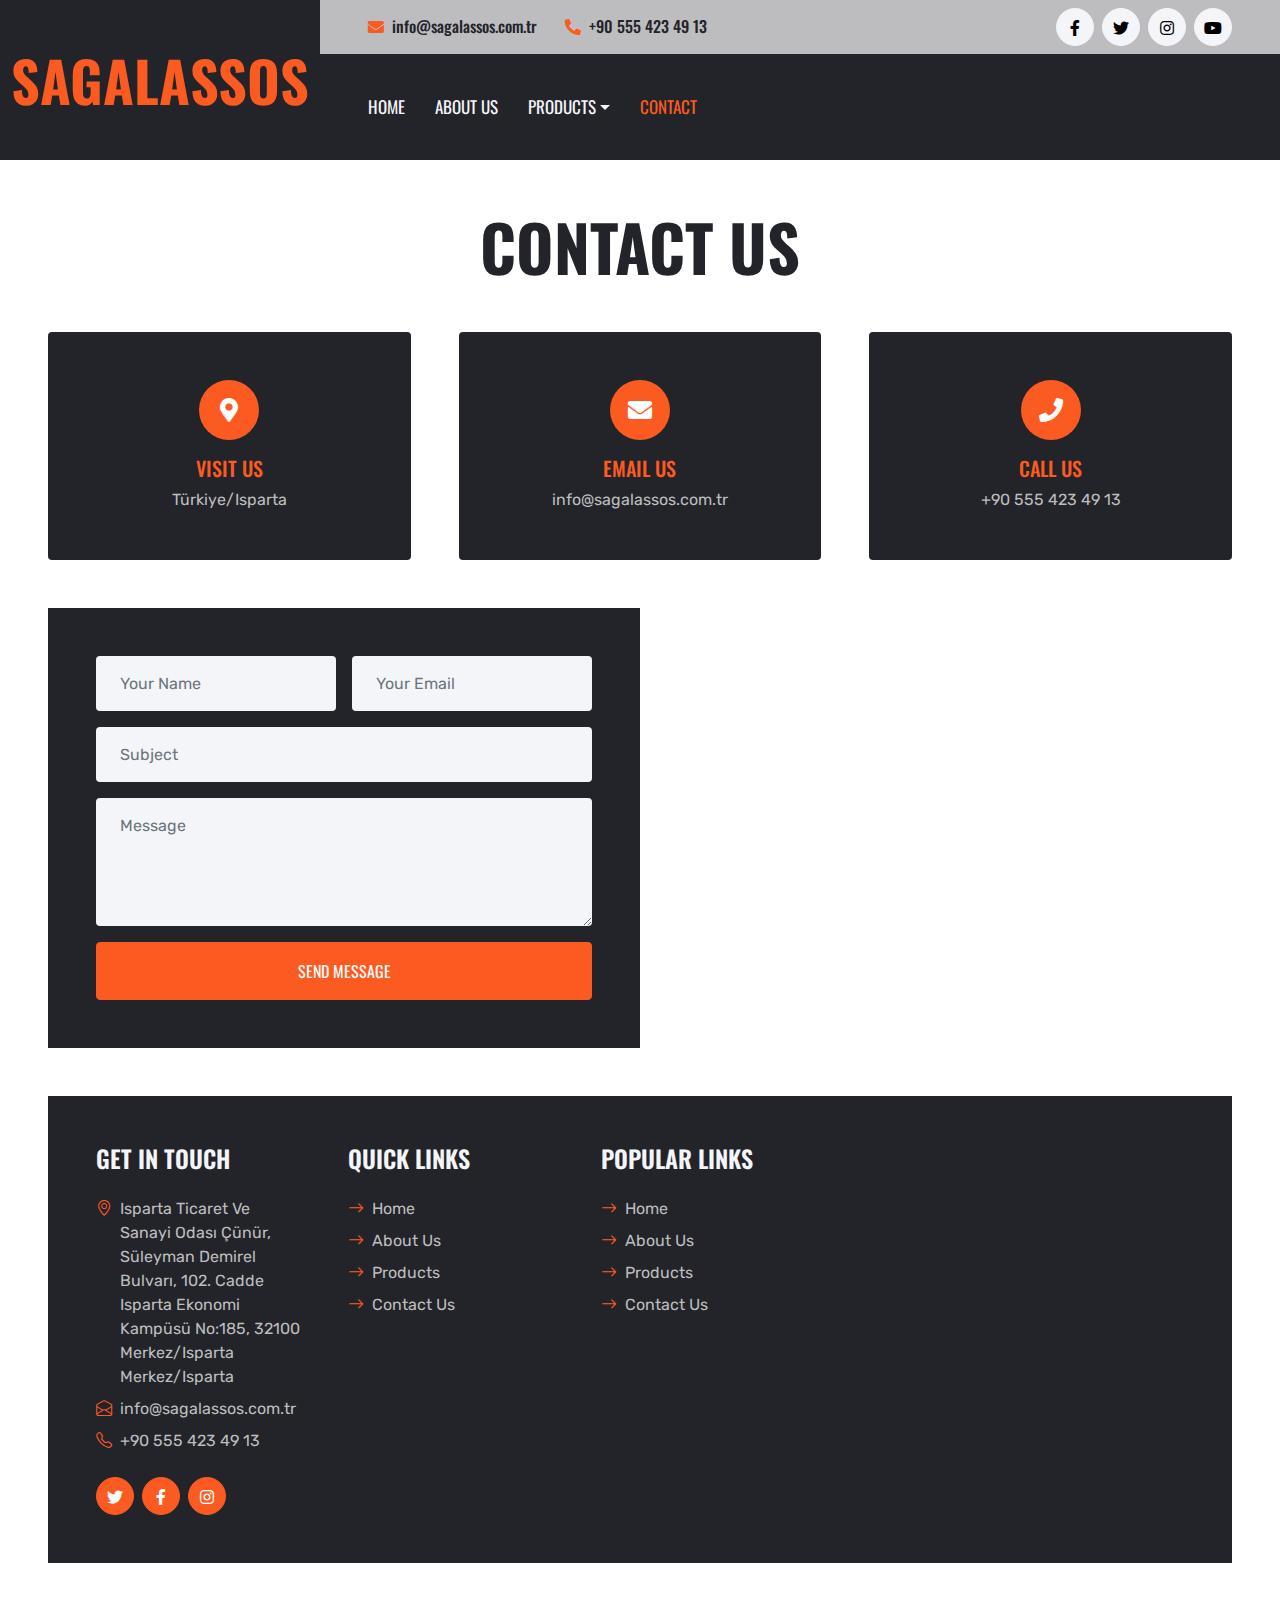
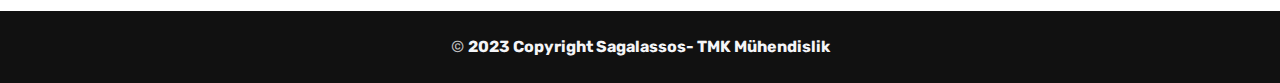
<file: WebApplication1/WebApplication1/kaynak/contact.html>
<!DOCTYPE html>
<html lang="en">

<head>
    <meta charset="utf-8">
    <title>SAGALASSOS</title>
    <meta content="width=device-width, initial-scale=1.0" name="viewport">
    <meta content="Free HTML Templates" name="keywords">
    <meta content="Free HTML Templates" name="description">

    <!-- Favicon -->
    <link href="img/favicon.ico" rel="icon">

    <!-- Google Web Fonts -->
    <link rel="preconnect" href="https://fonts.gstatic.com">
    <link href="https://fonts.googleapis.com/css2?family=Oswald:wght@400;500;600;700&family=Rubik&display=swap" rel="stylesheet"> 

    <!-- Icon Font Stylesheet -->
    <link href="https://cdnjs.cloudflare.com/ajax/libs/font-awesome/5.15.0/css/all.min.css" rel="stylesheet">
    <link href="https://cdn.jsdelivr.net/npm/bootstrap-icons@1.4.1/font/bootstrap-icons.css" rel="stylesheet">
    <link href="lib/flaticon/font/flaticon.css" rel="stylesheet">

    <link href="lib/owlcarousel/assets/owl.carousel.min.css" rel="stylesheet">

    <link href="css/bootstrap.min.css" rel="stylesheet">

    <link href="css/style.css" rel="stylesheet">
</head>

<body>
    <!-- Header Start -->
    <div class="container-fluid bg-dark px-0">
        <div class="row gx-0">
            <div class="col-lg-3 bg-dark d-none d-lg-block">
                <a href="index.html" class="navbar-brand w-100 h-100 m-0 p-0 d-flex align-items-center justify-content-center">
                    <h1 class="m-0 display-4 text-primary text-uppercase">Sagalassos</h1>
                </a>
            </div>
            <div class="col-lg-9">
                <div class="row gx-0 bg-secondary d-none d-lg-flex">
                    <div class="col-lg-7 px-5 text-start">
                        <div class="h-100 d-inline-flex align-items-center py-2 me-4">
                            <i class="fa fa-envelope text-primary me-2"></i>
                            <h6 class="mb-0">info@sagalassos.com.tr</h6>
                        </div>
                        <div class="h-100 d-inline-flex align-items-center py-2">
                            <i class="fa fa-phone-alt text-primary me-2"></i>
                            <h6 class="mb-0">+90 555 423 49 13</h6>
                        </div>
                    </div>
                    <div class="col-lg-5 px-5 text-end">
                        <div class="d-inline-flex align-items-center py-2">
                            <a class="btn btn-light btn-square rounded-circle me-2" href="">
                                <i class="fab fa-facebook-f"></i>
                            </a>
                            <a class="btn btn-light btn-square rounded-circle me-2" href="">
                                <i class="fab fa-twitter"></i>
                            </a>
                           
                            
                            <a class="btn btn-light btn-square rounded-circle me-2" href="">
                                <i class="fab fa-instagram"></i>
                            </a>
                            <a class="btn btn-light btn-square rounded-circle" href="">
                                <i class="fab fa-youtube"></i>
                            </a>
                        </div>
                    </div>
                </div>
                <nav class="navbar navbar-expand-lg bg-dark navbar-dark p-3 p-lg-0 px-lg-5">
                    <a href="index.html" class="navbar-brand d-block d-lg-none">
                        <h1 class="m-0 display-4 text-primary text-uppercase">Sagalassos</h1>
                    </a>
                    <button type="button" class="navbar-toggler" data-bs-toggle="collapse" data-bs-target="#navbarCollapse">
                        <span class="navbar-toggler-icon"></span>
                    </button>
                    <div class="collapse navbar-collapse justify-content-between" id="navbarCollapse">
                        <div class="navbar-nav mr-auto py-0">
                            <a href="index.html" class="nav-item nav-link">Home</a>
                            <a href="about.html" class="nav-item nav-link">About Us</a>
                            
                            <div class="nav-item dropdown">
                                <a href="#" class="nav-link dropdown-toggle" data-bs-toggle="dropdown">Products</a>
                                <div class="dropdown-menu rounded-0 m-0">
                                         <a href="blog.html" class="dropdown-item active">Finger Jointed Panel</a>
                                    <a href="detail.html" class="dropdown-item">Timber</a>
                                    <a href="testimonial.html" class="dropdown-item">Pallet</a>
                                </div>
                            </div>
                            <a href="contact.html" class="nav-item nav-link active">Contact</a>
                        </div>
                       
                    </div>
                </nav>
            </div>
        </div>
    </div>
    <!-- Header End -->


    <!-- Contact Start -->
    <div class="container-fluid p-5">
        <div class="mb-5 text-center">
           
            <h1 class="display-3 text-uppercase mb-0">Contact Us</h1>
        </div>
        <div class="row g-5 mb-5">
            <div class="col-lg-4">
                <div class="d-flex flex-column align-items-center bg-dark rounded text-center py-5 px-3">
                    <div class="bg-primary rounded-circle d-flex align-items-center justify-content-center mb-3" style="width: 60px; height: 60px;">
                        <i class="fa fa-map-marker-alt fs-4 text-white"></i>
                    </div>
                    <h5 class="text-uppercase text-primary">Visit Us</h5>
                    <p class="text-secondary mb-0">Türkiye/Isparta</p>
                </div>
            </div>
            <div class="col-lg-4">
                <div class="d-flex flex-column align-items-center bg-dark rounded text-center py-5 px-3">
                    <div class="bg-primary rounded-circle d-flex align-items-center justify-content-center mb-3" style="width: 60px; height: 60px;">
                        <i class="fa fa-envelope fs-4 text-white"></i>
                    </div>
                    <h5 class="text-uppercase text-primary">Email Us</h5>
                    <p class="text-secondary mb-0">info@sagalassos.com.tr</p>
                </div>
            </div>
            <div class="col-lg-4">
                <div class="d-flex flex-column align-items-center bg-dark rounded text-center py-5 px-3">
                    <div class="bg-primary rounded-circle d-flex align-items-center justify-content-center mb-3" style="width: 60px; height: 60px;">
                        <i class="fa fa-phone fs-4 text-white"></i>
                    </div>
                    <h5 class="text-uppercase text-primary">Call Us</h5>
                    <p class="text-secondary mb-0">+90 555 423 49 13</p>
                </div>
            </div>
        </div>
        <div class="row g-0">
            <div class="col-lg-6">
                <div class="bg-dark p-5">
                    <form>
                        <div class="row g-3">
                            <div class="col-6">
                                <input type="text" class="form-control bg-light border-0 px-4" placeholder="Your Name" style="height: 55px;">
                            </div>
                            <div class="col-6">
                                <input type="email" class="form-control bg-light border-0 px-4" placeholder="Your Email" style="height: 55px;">
                            </div>
                            <div class="col-12">
                                <input type="text" class="form-control bg-light border-0 px-4" placeholder="Subject" style="height: 55px;">
                            </div>
                            <div class="col-12">
                                <textarea class="form-control bg-light border-0 px-4 py-3" rows="4" placeholder="Message"></textarea>
                            </div>
                            <div class="col-12">
                                <button class="btn btn-primary w-100 py-3" type="submit">Send Message</button>
                            </div>
                        </div>
                    </form>
                </div>
            </div>
   
    <!-- Contact End -->


    

    <div class="container-fluid bg-dark text-secondary px-5 mt-5">
        <div class="row gx-5">
            <div class="col-lg-8 col-md-6">
                <div class="row gx-5">
                    <div class="col-lg-4 col-md-12 pt-5 mb-5">
                        <h4 class="text-uppercase text-light mb-4">Get In Touch</h4>
                        <div class="d-flex mb-2">
                            <i class="bi bi-geo-alt text-primary me-2"></i>
                            <p class="mb-0">Isparta Ticaret Ve Sanayi Odası
Çünür, Süleyman Demirel Bulvarı, 102. Cadde Isparta Ekonomi Kampüsü No:185, 32100 Merkez/Isparta Merkez/Isparta</p>
                        </div>
                        <div class="d-flex mb-2">
                            <i class="bi bi-envelope-open text-primary me-2"></i>
                            <p class="mb-0">info@sagalassos.com.tr</p>
                        </div>
                        <div class="d-flex mb-2">
                            <i class="bi bi-telephone text-primary me-2"></i>
                            <p class="mb-0">+90 555 423 49 13</p>
                        </div>
                        <div class="d-flex mt-4">
                            <a class="btn btn-primary btn-square rounded-circle me-2" href="#"><i class="fab fa-twitter"></i></a>
                            <a class="btn btn-primary btn-square rounded-circle me-2" href="#"><i class="fab fa-facebook-f"></i></a>
                           
                            <a class="btn btn-primary btn-square rounded-circle" href="#"><i class="fab fa-instagram"></i></a>
                        </div>
                    </div>
                    <div class="col-lg-4 col-md-12 pt-0 pt-lg-5 mb-5">
                        <h4 class="text-uppercase text-light mb-4">Quick Links</h4>
                        <div class="d-flex flex-column justify-content-start">
                            <a class="text-secondary mb-2" href="#"><i class="bi bi-arrow-right text-primary me-2"></i>Home</a>
                            <a class="text-secondary mb-2" href="#"><i class="bi bi-arrow-right text-primary me-2"></i>About Us</a>
                         
                            <a class="text-secondary mb-2" href="#"><i class="bi bi-arrow-right text-primary me-2"></i>Products</a>
                            <a class="text-secondary" href="#"><i class="bi bi-arrow-right text-primary me-2"></i>Contact Us</a>
                        </div>
                    </div>
                    <div class="col-lg-4 col-md-12 pt-0 pt-lg-5 mb-5">
                        <h4 class="text-uppercase text-light mb-4">Popular Links</h4>
                        <div class="d-flex flex-column justify-content-start">
                            <a class="text-secondary mb-2" href="#"><i class="bi bi-arrow-right text-primary me-2"></i>Home</a>
                            <a class="text-secondary mb-2" href="#"><i class="bi bi-arrow-right text-primary me-2"></i>About Us</a>
                        
                            <a class="text-secondary mb-2" href="#"><i class="bi bi-arrow-right text-primary me-2"></i>Products</a>
                            <a class="text-secondary" href="#"><i class="bi bi-arrow-right text-primary me-2"></i>Contact Us</a>
                        </div>
                    </div>
                </div>
            </div>
           
</section>
                 
                        </div>
                 
                </div>
            </div>
        </div>
    </div>
    <div class="container-fluid py-4 py-lg-0 px-5" style="background: #111111;">
        <div class="row gx-5">
         
                <div class="py-lg-4 text-center">
                    <p class="text-secondary mb-0">&copy; <a class="text-light fw-bold" href="#">2023 Copyright Sagalassos- TMK Mühendislik</a></p>
                </div>
            </div>
            <div class="col-lg-4">
               
                  
                </div>
            </div>
        </div>
    </div>
    


  


    <!-- JavaScript Libraries -->
    <script src="https://code.jquery.com/jquery-3.4.1.min.js"></script>
    <script src="https://cdn.jsdelivr.net/npm/bootstrap@5.0.0/dist/js/bootstrap.bundle.min.js"></script>
    <script src="lib/easing/easing.min.js"></script>
    <script src="lib/waypoints/waypoints.min.js"></script>
    <script src="lib/counterup/counterup.min.js"></script>
    <script src="lib/owlcarousel/owl.carousel.min.js"></script>

    <!-- Template Javascript -->
    <script src="js/main.js"></script>
</body>

</html>
</file>
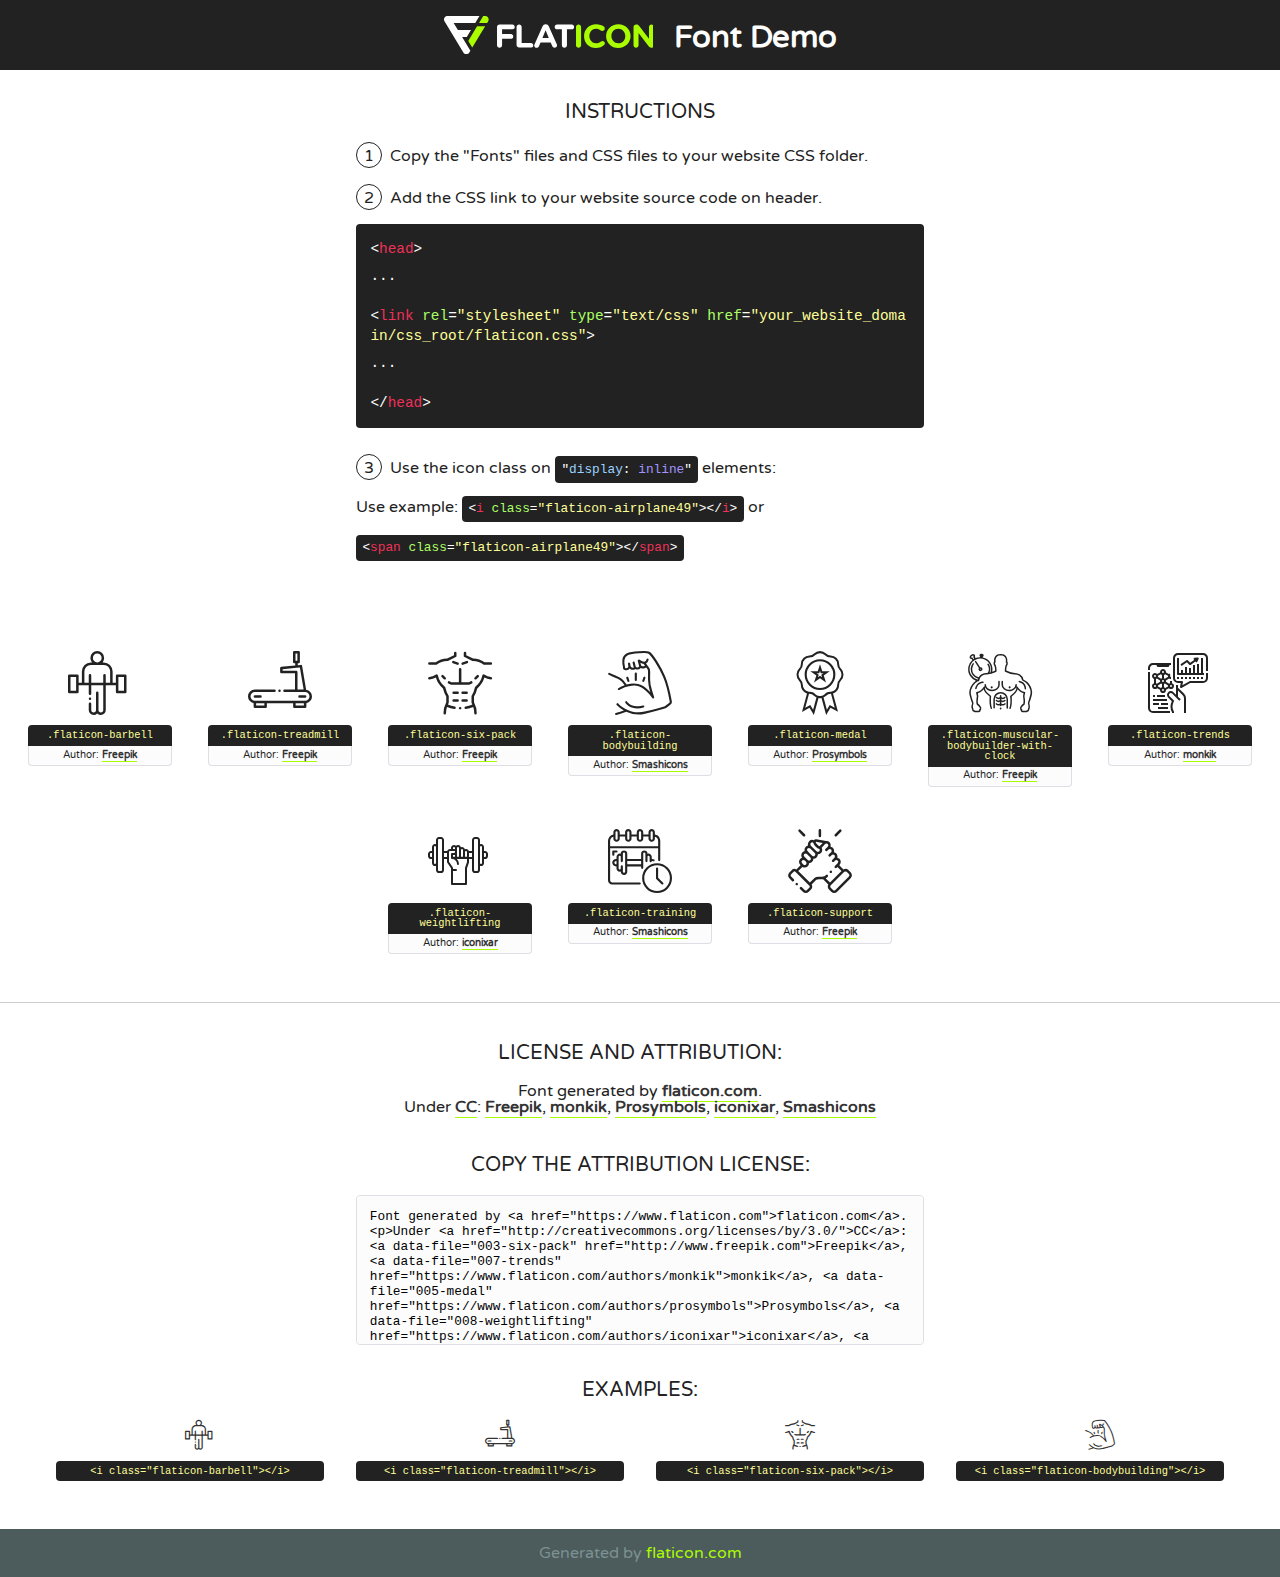
<file: kaynak/lib/flaticon/font/flaticon.html>
<!DOCTYPE html>
<!--
  Flaticon icon font: Flaticon
  Creation date: 26/10/2020 11:08
-->
<html>
<!DOCTYPE html>
<html>

<head>
    <title>Flaticon WebFont</title>
    <link href="http://fonts.googleapis.com/css?family=Varela+Round" rel="stylesheet" type="text/css" />
    <link rel="stylesheet" type="text/css" href="flaticon.css">
    <meta charset="UTF-8">
    <style>
    html, body, div, span, applet, object, iframe,
    h1, h2, h3, h4, h5, h6, p, blockquote, pre,
    a, abbr, acronym, address, big, cite, code,
    del, dfn, em, img, ins, kbd, q, s, samp,
    small, strike, strong, sub, sup, tt, var,
    b, u, i, center,
    dl, dt, dd, ol, ul, li,
    fieldset, form, label, legend,
    table, caption, tbody, tfoot, thead, tr, th, td,
    article, aside, canvas, details, embed, 
    figure, figcaption, footer, header, hgroup, 
    menu, nav, output, ruby, section, summary,
    time, mark, audio, video {
        margin: 0;
        padding: 0;
        border: 0;
        font-size: 100%;
        font: inherit;
        vertical-align: baseline;
    }
    /* HTML5 display-role reset for older browsers */
    article, aside, details, figcaption, figure, 
    footer, header, hgroup, menu, nav, section {
        display: block;
    }
    body {
        line-height: 1;
    }
    ol, ul {
        list-style: none;
    }
    blockquote, q {
        quotes: none;
    }
    blockquote:before, blockquote:after,
    q:before, q:after {
        content: '';
        content: none;
    }
    table {
        border-collapse: collapse;
        border-spacing: 0;
    }
    body {
        font-family: 'Varela Round', Helvetica, Arial, sans-serif;
        font-size: 16px;
        color: #222;
    }
    a {
        color: #333;
        border-bottom: 1px solid #a9fd00;
        font-weight: bold;
        text-decoration: none;
    }
    * {
        -moz-box-sizing: border-box;
        -webkit-box-sizing: border-box;
        box-sizing: border-box;
        margin: 0;
        padding: 0;
    }
    [class^="flaticon-"]:before, [class*=" flaticon-"]:before, [class^="flaticon-"]:after, [class*=" flaticon-"]:after {
        font-family: Flaticon;
        font-size: 30px;
        font-style: normal;
        margin-left: 20px;
        color: #333;
    }
    .wrapper {
        max-width: 600px;
        margin: auto;
        padding: 0 1em;
    }
    .title {
        font-size: 1.25em;
        text-align: center;
        margin-bottom: 1em;
        text-transform: uppercase;
    }
    header {
        text-align: center;
        background-color: #222;
        color: #fff;
        padding: 1em;
    }
    header .logo {
        width: 210px;
        height: 38px;
        display: inline-block;
        vertical-align: middle;
        margin-right: 1em;
        border: none;
    }
    header strong {
        font-size: 1.95em;
        font-weight: bold;
        vertical-align: middle;
        margin-top: 5px;
        display: inline-block;
    }
    .demo {
        margin: 2em auto;
        line-height: 1.25em;
    }
    .demo ul li {
        margin-bottom: 1em;
    }
    .demo ul li .num {
        color: #222;
        border-radius: 20px;
        display: inline-block;
        width: 26px;
        padding: 3px;
        height: 26px;
        text-align: center;
        margin-right: 0.5em;
        border: 1px solid #222;
    }
    .demo ul li code {
        background-color: #222;
        border-radius: 4px;
        padding: 0.25em 0.5em;
        display: inline-block;
        color: #fff;
        font-family: Consolas,Monaco,Lucida Console,Liberation Mono,DejaVu Sans Mono,Bitstream Vera Sans Mono,Courier New, monospace;
        font-weight: lighter;
        margin-top: 1em;
        font-size: 0.8em;
        word-break: break-all;
    }
    .demo ul li code.big {
        padding: 1em;
        font-size: 0.9em;
    }
    .demo ul li code .red {
        color: #EF3159;
    }
    .demo ul li code .green {
        color: #ACFF65;
    }
    .demo ul li code .yellow {
        color: #FFFF99;
    }
    .demo ul li code .blue {
        color: #99D3FF;
    }
    .demo ul li code .purple {
        color: #A295FF;
    }
    .demo ul li code .dots {
        margin-top: 0.5em;
        display: block;
    }
    #glyphs {
        border-bottom: 1px solid #ccc;
        padding: 2em 0;
        text-align: center;
    }
    .glyph {
        display: inline-block;
        width: 9em;
        margin: 1em;
        text-align: center;
        vertical-align: top;
        background: #FFF;
    }
    .glyph .glyph-icon {
        padding: 10px;
        display: block;
        font-family:"Flaticon";
        font-size: 64px;
        line-height: 1;
    }
    .glyph .glyph-icon:before {
        font-size: 64px;
        color: #222;
        margin-left: 0;
    }
    .class-name {
        font-size: 0.65em;
        background-color: #222;
        color: #fff;
        border-radius: 4px 4px 0 0;
        padding: 0.5em;
        color: #FFFF99;
        font-family: Consolas,Monaco,Lucida Console,Liberation Mono,DejaVu Sans Mono,Bitstream Vera Sans Mono,Courier New, monospace;
    }
    .author-name {
        font-size: 0.6em;
        background-color: #fcfcfd;
        border: 1px solid #DEDEE4;
        border-top: 0;
        border-radius: 0 0 4px 4px;
        padding: 0.5em;
    }
    .class-name:last-child {
        font-size: 10px;
        color:#888;
    }
    .class-name:last-child a {
        font-size: 10px;
        color:#555;
    }
    .class-name:last-child a:hover {
        color:#a9fd00;
    }
    .glyph > input {
        display: block;
        width: 100px;
        margin: 5px auto;
        text-align: center;
        font-size: 12px;
        cursor: text;
    }
    .glyph > input.icon-input {
        font-family:"Flaticon";
        font-size: 16px;
        margin-bottom: 10px;
    }
    .attribution .title {
        margin-top: 2em;
    }
    .attribution textarea {
        background-color: #fcfcfd;
        padding: 1em;
        border: none;
        box-shadow: none;
        border: 1px solid #DEDEE4;
        border-radius: 4px;
        resize: none;
        width: 100%;
        height: 150px;
        font-size: 0.8em;
        font-family: Consolas,Monaco,Lucida Console,Liberation Mono,DejaVu Sans Mono,Bitstream Vera Sans Mono,Courier New, monospace;
        -webkit-appearance: none;
    }
    .iconsuse {
        margin: 2em auto;
        text-align: center;
        max-width: 1200px;
    }
    .iconsuse:after {
        content: '';
        display: table;
        clear: both;
    }
    .iconsuse .image {
        float: left;
        width: 25%;
        padding: 0 1em;
    }
    .iconsuse .image p {
        margin-bottom: 1em;
    }
    .iconsuse .image span {
        display: block;
        font-size: 0.65em;
        background-color: #222;
        color: #fff;
        border-radius: 4px;
        padding: 0.5em;
        color: #FFFF99;
        margin-top: 1em;
        font-family: Consolas,Monaco,Lucida Console,Liberation Mono,DejaVu Sans Mono,Bitstream Vera Sans Mono,Courier New, monospace;
    }
    #footer {
        text-align: center;
        background-color: #4C5B5C;
        color: #7c9192;
        padding: 1em;
    }
    #footer a {
        border: none;
        color: #a9fd00;
        font-weight: normal;
    }
    @media (max-width: 960px) {
        .iconsuse .image {
            width: 50%;
        }
    }
    @media (max-width: 560px) {
        .iconsuse .image {
            width: 100%;
        }
    }
    </style>
</head>

<body class="characters-off">

    <header>
        <a href="https://www.flaticon.com" target="_blank" class="logo">
            <svg version="1.1" xmlns="http://www.w3.org/2000/svg" xmlns:xlink="http://www.w3.org/1999/xlink" xmlns:a="http://ns.adobe.com/AdobeSVGViewerExtensions/3.0/" viewBox="0 0 560.875 102.036" enable-background="new 0 0 560.875 102.036" xml:space="preserve">
                <defs>
                </defs>
                <g>
                    <g class="letters">
                        <path fill="#ffffff" d="M141.596,29.675c0-3.777,2.985-6.767,6.764-6.767h34.438c3.426,0,6.15,2.728,6.15,6.15
                        c0,3.43-2.724,6.149-6.15,6.149h-27.674v13.091h23.719c3.429,0,6.151,2.724,6.151,6.15c0,3.43-2.723,6.149-6.151,6.149h-23.719
                        v17.574c0,3.773-2.986,6.761-6.764,6.761c-3.779,0-6.764-2.989-6.764-6.761V29.675z"></path>
                        <path fill="#ffffff" d="M193.844,29.149c0-3.781,2.985-6.767,6.764-6.767c3.776,0,6.763,2.985,6.763,6.767v42.957h25.039
                        c3.426,0,6.149,2.726,6.149,6.153c0,3.425-2.723,6.15-6.149,6.15h-31.802c-3.779,0-6.764-2.986-6.764-6.768V29.149z"></path>
                        <path fill="#ffffff" d="M241.891,75.71l21.438-48.407c1.492-3.341,4.215-5.357,7.906-5.357h0.792
                        c3.686,0,6.323,2.017,7.815,5.357l21.439,48.407c0.436,0.967,0.701,1.845,0.701,2.723c0,3.602-2.809,6.501-6.414,6.501
                        c-3.161,0-5.269-1.845-6.499-4.655l-4.132-9.661h-27.059l-4.301,10.102c-1.144,2.631-3.426,4.214-6.237,4.214
                        c-3.517,0-6.24-2.81-6.24-6.325C241.1,77.64,241.451,76.677,241.891,75.71z M279.932,58.666l-8.521-20.297l-8.526,20.297H279.932
                        z"></path>
                        <path fill="#ffffff" d="M314.864,35.387H301.86c-3.429,0-6.239-2.813-6.239-6.238c0-3.429,2.811-6.24,6.239-6.24h39.533
                        c3.426,0,6.237,2.811,6.237,6.24c0,3.425-2.811,6.238-6.237,6.238h-13.001v42.785c0,3.773-2.99,6.761-6.764,6.761
                        c-3.779,0-6.764-2.989-6.764-6.761V35.387z"></path>
                        <path fill="#A9FD00" d="M352.615,29.149c0-3.781,2.985-6.767,6.767-6.767c3.774,0,6.761,2.985,6.761,6.767v49.024
                        c0,3.773-2.987,6.761-6.761,6.761c-3.781,0-6.767-2.989-6.767-6.761V29.149z"></path>
                        <path fill="#A9FD00" d="M374.132,53.836v-0.179c0-17.481,13.178-31.801,32.065-31.801c9.22,0,15.459,2.458,20.557,6.238
                        c1.402,1.054,2.637,2.985,2.637,5.357c0,3.692-2.985,6.59-6.681,6.59c-1.845,0-3.071-0.702-4.044-1.319
                        c-3.776-2.813-7.729-4.393-12.562-4.393c-10.364,0-17.831,8.611-17.831,19.154v0.173c0,10.542,7.291,19.329,17.831,19.329
                        c5.715,0,9.492-1.756,13.359-4.834c1.049-0.874,2.458-1.491,4.039-1.491c3.429,0,6.325,2.813,6.325,6.236
                        c0,2.106-1.056,3.78-2.282,4.834c-5.539,4.834-12.036,7.733-21.878,7.733C387.572,85.464,374.132,71.493,374.132,53.836z"></path>
                        <path fill="#A9FD00" d="M433.009,53.836v-0.179c0-17.481,13.79-31.801,32.766-31.801c18.981,0,32.592,14.143,32.592,31.628v0.173
                        c0,17.483-13.785,31.807-32.769,31.807C446.625,85.464,433.009,71.32,433.009,53.836z M484.224,53.836v-0.179
                        c0-10.539-7.725-19.326-18.626-19.326c-10.893,0-18.449,8.611-18.449,19.154v0.173c0,10.542,7.73,19.329,18.626,19.329
                        C476.676,72.986,484.224,64.378,484.224,53.836z"></path>
                        <path fill="#A9FD00" d="M506.233,29.321c0-3.774,2.99-6.763,6.767-6.763h1.401c3.252,0,5.183,1.583,7.029,3.953l26.093,34.265
                        V29.059c0-3.692,2.99-6.677,6.681-6.677c3.683,0,6.671,2.985,6.671,6.677v48.934c0,3.78-2.987,6.765-6.764,6.765h-0.436
                        c-3.257,0-5.188-1.581-7.034-3.953l-27.056-35.492v32.944c0,3.687-2.985,6.676-6.678,6.676c-3.683,0-6.673-2.989-6.673-6.676
                        V29.321z"></path>
                    </g>
                    <g class="insignia">
                        <path fill="#ffffff" d="M48.372,56.137h12.517l11.156-18.537H37.186L25.688,18.539h57.825L94.668,0H9.271
                        C5.925,0,2.842,1.801,1.198,4.716c-1.644,2.907-1.593,6.482,0.134,9.343l50.38,83.501c1.678,2.781,4.689,4.476,7.938,4.476
                        c3.246,0,6.257-1.695,7.935-4.476l2.898-4.804L48.372,56.137z"></path>
                        <g class="i">
                            <path fill="#A9FD00" d="M93.575,18.539h0.031v0.004l21.652,0.004l2.705-4.488c1.727-2.861,1.778-6.436,0.133-9.343
                            C116.454,1.801,113.371,0,110.026,0h-5.294L93.575,18.539z"></path>
                            <polygon fill="#A9FD00" points="88.291,27.356 64.725,66.486 75.519,84.404 109.942,27.356"></polygon>
                        </g>
                    </g>
                </g>
            </svg>
        </a>
        <strong>Font Demo</strong>
    </header>


    <section class="demo wrapper">

        <p class="title">Instructions</p>

        <ul>
            <li>
                <span class="num">1</span>Copy the "Fonts" files and CSS files to your website CSS folder.
            </li>
            <li>
                <span class="num">2</span>Add the CSS link to your website source code on header.
                <code class="big">
                    &lt;<span class="red">head</span>&gt;
                    <br/><span class="dots">...</span>
                    <br/>&lt;<span class="red">link</span> <span class="green">rel</span>=<span class="yellow">"stylesheet"</span> <span class="green">type</span>=<span class="yellow">"text/css"</span> <span class="green">href</span>=<span class="yellow">"your_website_domain/css_root/flaticon.css"</span>&gt;
                    <br/><span class="dots">...</span>
                    <br/>&lt;/<span class="red">head</span>&gt;
                </code>
            </li>

            <li>
                <p>
                    <span class="num">3</span>Use the icon class on <code>"<span class="blue">display</span>:<span class="purple"> inline</span>"</code> elements:
                    <br />
                    Use example: <code>&lt;<span class="red">i</span> <span class="green">class</span>=<span class="yellow">&quot;flaticon-airplane49&quot;</span>&gt;&lt;/<span class="red">i</span>&gt;</code> or <code>&lt;<span class="red">span</span> <span class="green">class</span>=<span class="yellow">&quot;flaticon-airplane49&quot;</span>&gt;&lt;/<span class="red">span</span>&gt;</code>
            </li>
        </ul>

    </section>




   <section id="glyphs">          
    
      
        <div class="glyph"><div class="glyph-icon flaticon-barbell"></div>
            <div class="class-name">.flaticon-barbell</div>
            <div class="author-name">Author: <a data-file="001-barbell" href="http://www.freepik.com">Freepik</a> </div> 
        </div>        
        
        <div class="glyph"><div class="glyph-icon flaticon-treadmill"></div>
            <div class="class-name">.flaticon-treadmill</div>
            <div class="author-name">Author: <a data-file="002-treadmill" href="http://www.freepik.com">Freepik</a> </div> 
        </div>        
        
        <div class="glyph"><div class="glyph-icon flaticon-six-pack"></div>
            <div class="class-name">.flaticon-six-pack</div>
            <div class="author-name">Author: <a data-file="003-six-pack" href="http://www.freepik.com">Freepik</a> </div> 
        </div>        
        
        <div class="glyph"><div class="glyph-icon flaticon-bodybuilding"></div>
            <div class="class-name">.flaticon-bodybuilding</div>
            <div class="author-name">Author: <a data-file="004-bodybuilding" href="https://www.flaticon.com/authors/smashicons">Smashicons</a> </div> 
        </div>        
        
        <div class="glyph"><div class="glyph-icon flaticon-medal"></div>
            <div class="class-name">.flaticon-medal</div>
            <div class="author-name">Author: <a data-file="005-medal" href="https://www.flaticon.com/authors/prosymbols">Prosymbols</a> </div> 
        </div>        
        
        <div class="glyph"><div class="glyph-icon flaticon-muscular-bodybuilder-with-clock"></div>
            <div class="class-name">.flaticon-muscular-bodybuilder-with-clock</div>
            <div class="author-name">Author: <a data-file="006-muscular-bodybuilder-with-clock" href="http://www.freepik.com">Freepik</a> </div> 
        </div>        
        
        <div class="glyph"><div class="glyph-icon flaticon-trends"></div>
            <div class="class-name">.flaticon-trends</div>
            <div class="author-name">Author: <a data-file="007-trends" href="https://www.flaticon.com/authors/monkik">monkik</a> </div> 
        </div>        
        
        <div class="glyph"><div class="glyph-icon flaticon-weightlifting"></div>
            <div class="class-name">.flaticon-weightlifting</div>
            <div class="author-name">Author: <a data-file="008-weightlifting" href="https://www.flaticon.com/authors/iconixar">iconixar</a> </div> 
        </div>        
        
        <div class="glyph"><div class="glyph-icon flaticon-training"></div>
            <div class="class-name">.flaticon-training</div>
            <div class="author-name">Author: <a data-file="009-training" href="https://www.flaticon.com/authors/smashicons">Smashicons</a> </div> 
        </div>        
        
        <div class="glyph"><div class="glyph-icon flaticon-support"></div>
            <div class="class-name">.flaticon-support</div>
            <div class="author-name">Author: <a data-file="010-support" href="http://www.freepik.com">Freepik</a> </div> 
        </div>        
        

    </section>



    <section class="attribution wrapper"   style="text-align:center;">

      <div class="title">License and attribution:</div><div class="attrDiv">Font generated by <a href="https://www.flaticon.com">flaticon.com</a>. <div><p>Under <a href="http://creativecommons.org/licenses/by/3.0/">CC</a>: <a data-file="003-six-pack" href="http://www.freepik.com">Freepik</a>, <a data-file="007-trends" href="https://www.flaticon.com/authors/monkik">monkik</a>, <a data-file="005-medal" href="https://www.flaticon.com/authors/prosymbols">Prosymbols</a>, <a data-file="008-weightlifting" href="https://www.flaticon.com/authors/iconixar">iconixar</a>, <a data-file="004-bodybuilding" href="https://www.flaticon.com/authors/smashicons">Smashicons</a></p>  </div>
      </div>
      <div class="title">Copy the Attribution License:</div>

    <textarea onclick="this.focus();this.select();">Font generated by &lt;a href=&quot;https://www.flaticon.com&quot;&gt;flaticon.com&lt;/a&gt;. <p>Under <a href="http://creativecommons.org/licenses/by/3.0/">CC</a>: <a data-file="003-six-pack" href="http://www.freepik.com">Freepik</a>, <a data-file="007-trends" href="https://www.flaticon.com/authors/monkik">monkik</a>, <a data-file="005-medal" href="https://www.flaticon.com/authors/prosymbols">Prosymbols</a>, <a data-file="008-weightlifting" href="https://www.flaticon.com/authors/iconixar">iconixar</a>, <a data-file="004-bodybuilding" href="https://www.flaticon.com/authors/smashicons">Smashicons</a></p>  
     </textarea>

    </section>

    <section class="iconsuse">

          <div class="title">Examples:</div>            
             
            <div class="image">
                <p>
                    <i class="glyph-icon flaticon-barbell"></i> 
                    <span>&lt;i class=&quot;flaticon-barbell&quot;&gt;&lt;/i&gt;</span>
                </p>
            </div>
            
            <div class="image">
                <p>
                    <i class="glyph-icon flaticon-treadmill"></i> 
                    <span>&lt;i class=&quot;flaticon-treadmill&quot;&gt;&lt;/i&gt;</span>
                </p>
            </div>
            
            <div class="image">
                <p>
                    <i class="glyph-icon flaticon-six-pack"></i> 
                    <span>&lt;i class=&quot;flaticon-six-pack&quot;&gt;&lt;/i&gt;</span>
                </p>
            </div>
            
            <div class="image">
                <p>
                    <i class="glyph-icon flaticon-bodybuilding"></i> 
                    <span>&lt;i class=&quot;flaticon-bodybuilding&quot;&gt;&lt;/i&gt;</span>
                </p>
            </div>
                       
        </div>
                            
    </section>

<div id="footer">
    <div>Generated by <a href="https://www.flaticon.com">flaticon.com</a>
    </div>
</div>



</body>
</html>
</file>
<file: kaynak/lib/flaticon/font/flaticon.css>
/*
  	Flaticon icon font: Flaticon
  	Creation date: 26/10/2020 11:08
  	*/

@font-face {
  font-family: "Flaticon";
  src: url("./Flaticon.eot");
  src: url("./Flaticon.eot?#iefix") format("embedded-opentype"),
       url("./Flaticon.woff2") format("woff2"),
       url("./Flaticon.woff") format("woff"),
       url("./Flaticon.ttf") format("truetype"),
       url("./Flaticon.svg#Flaticon") format("svg");
  font-weight: normal;
  font-style: normal;
}

@media screen and (-webkit-min-device-pixel-ratio:0) {
  @font-face {
    font-family: "Flaticon";
    src: url("./Flaticon.svg#Flaticon") format("svg");
  }
}

[class^="flaticon-"]:before, [class*=" flaticon-"]:before,
[class^="flaticon-"]:after, [class*=" flaticon-"]:after {   
  font-family: Flaticon;
        font-size: 20px;
font-style: normal;
margin-left: 20px;
}

.flaticon-barbell:before { content: "\f100"; }
.flaticon-treadmill:before { content: "\f101"; }
.flaticon-six-pack:before { content: "\f102"; }
.flaticon-bodybuilding:before { content: "\f103"; }
.flaticon-medal:before { content: "\f104"; }
.flaticon-muscular-bodybuilder-with-clock:before { content: "\f105"; }
.flaticon-trends:before { content: "\f106"; }
.flaticon-weightlifting:before { content: "\f107"; }
.flaticon-training:before { content: "\f108"; }
.flaticon-support:before { content: "\f109"; }
</file>
<file: kaynak/css/style.css>
/********** Template CSS **********/
:root {
    --primary: #FB5B21;
    --secondary: #BDBDBF;
    --light: #F4F5F8;
    --dark: #222429;
}

[class^="flaticon-"]:before,
[class*=" flaticon-"]:before,
[class^="flaticon-"]:after,
[class*=" flaticon-"]:after {
    font-size: inherit;
    margin-left: 0;
}

h1,
h2,
.font-weight-bold {
    font-weight: 700 !important;
}

h3,
h4,
.font-weight-semi-bold {
    font-weight: 600 !important;
}

h5,
h6,
.font-weight-medium {
    font-weight: 500 !important;
}

.btn {
    font-family: 'Oswald', sans-serif;
    text-transform: uppercase;
    transition: .5s;
}

.btn-primary {
    color: #FFFFFF;
}

.btn-square {
    width: 38px;
    height: 38px;
}

.btn-sm-square {
    width: 30px;
    height: 30px;
}

.btn-lg-square {
    width: 48px;
    height: 48px;
}

.btn-square,
.btn-sm-square,
.btn-lg-square {
    padding-left: 0;
    padding-right: 0;
    text-align: center;
}

.back-to-top {
    position: fixed;
    display: none;
    right: 30px;
    bottom: 0;
    border-radius: 0;
    z-index: 99;
}

.navbar-dark .navbar-nav .nav-link {
    font-family: 'Oswald', sans-serif;
    margin-right: 30px;
    padding: 40px 0;
    color: var(--light);
    font-size: 17px;
    text-transform: uppercase;
    outline: none;
}

.navbar-dark .navbar-nav .nav-link:hover,
.navbar-dark .navbar-nav .nav-link.active {
    color: var(--primary);
}

@media (max-width: 991.98px) {
    .navbar-dark .navbar-nav .nav-link  {
        margin-right: 0;
        padding: 10px 0;
    }
}

.carousel-caption {
    top: 0;
    left: 0;
    right: 0;
    bottom: 0;
    background:;
    z-index: 1;
}

@media (max-width: 576px) {
    .carousel-caption h4 {
        font-size: 18px;
        font-weight: 500 !important;
    }

    .carousel-caption h1 {
        font-size: 30px;
        font-weight: 600 !important;
    }
}

.carousel-control-prev,
.carousel-control-next {
    width: 10%;
}

.carousel-control-prev-icon,
.carousel-control-next-icon {
    width: 3rem;
    height: 3rem;
}

.bg-hero {
    background: , url(../img/carousel-1.jpg) top center no-repeat;
    background-size: cover;
}

.programe::after {
    position :absolute;
    content: "";
    width: 100%;
    height: calc(100% - 45px);
    top: 135px;
    left: 0;
    background: var(--dark);
    z-index: -1;
}

.team-item img {
    transition: .5s;
}

.team-item:hover img {
    transform: scale(1.2);
}

.team-item .team-overlay {
    position: absolute;
    top: 50%;
    right: 50%;
    bottom: 50%;
    left: 50%;
    display: flex;
    align-items: center;
    justify-content: center;
    background:;
    transition: .5s;
    opacity: 0;
}

.team-item:hover .team-overlay {
    top: 0;
    right: 0;
    bottom: 0;
    left: 0;
    opacity: 1;
}

.testimonial-carousel .owl-nav {
    margin-top: 30px;
    display: flex;
    justify-content: start;
}

.testimonial-carousel .owl-nav .owl-prev,
.testimonial-carousel .owl-nav .owl-next{
    position: relative;
    margin: 0 5px;
    width: 45px;
    height: 45px;
    display: flex;
    align-items: center;
    justify-content: center;
    color: #FFFFFF;
    background: var(--primary);
    font-size: 22px;
    border-radius: 45px;
    transition: .5s;
}

.testimonial-carousel .owl-nav .owl-prev:hover,
.testimonial-carousel .owl-nav .owl-next:hover {
    color: var(--dark);
}

.testimonial-carousel .owl-item img {
    width: 90px;
    height: 90px;
}



@media (min-width: 991.98px) {
    .credit {
        background: var(--primary);
    }
</file>
<file: WebApplication1/WebApplication1/kaynak/lib/flaticon/font/flaticon.css>
/*
  	Flaticon icon font: Flaticon
  	Creation date: 26/10/2020 11:08
  	*/

@font-face {
  font-family: "Flaticon";
  src: url("./Flaticon.eot");
  src: url("./Flaticon.eot?#iefix") format("embedded-opentype"),
       url("./Flaticon.woff2") format("woff2"),
       url("./Flaticon.woff") format("woff"),
       url("./Flaticon.ttf") format("truetype"),
       url("./Flaticon.svg#Flaticon") format("svg");
  font-weight: normal;
  font-style: normal;
}

@media screen and (-webkit-min-device-pixel-ratio:0) {
  @font-face {
    font-family: "Flaticon";
    src: url("./Flaticon.svg#Flaticon") format("svg");
  }
}

[class^="flaticon-"]:before, [class*=" flaticon-"]:before,
[class^="flaticon-"]:after, [class*=" flaticon-"]:after {   
  font-family: Flaticon;
        font-size: 20px;
font-style: normal;
margin-left: 20px;
}

.flaticon-barbell:before { content: "\f100"; }
.flaticon-treadmill:before { content: "\f101"; }
.flaticon-six-pack:before { content: "\f102"; }
.flaticon-bodybuilding:before { content: "\f103"; }
.flaticon-medal:before { content: "\f104"; }
.flaticon-muscular-bodybuilder-with-clock:before { content: "\f105"; }
.flaticon-trends:before { content: "\f106"; }
.flaticon-weightlifting:before { content: "\f107"; }
.flaticon-training:before { content: "\f108"; }
.flaticon-support:before { content: "\f109"; }
</file>
<file: WebApplication1/WebApplication1/kaynak/css/style.css>
:root {
    --primary: #FB5B21;
    --secondary: #BDBDBF;
    --light: #F4F5F8;
    --dark: #222429;
}

[class^="flaticon-"]:before,
[class*=" flaticon-"]:before,
[class^="flaticon-"]:after,
[class*=" flaticon-"]:after {
    font-size: inherit;
    margin-left: 0;
}

h1,
h2,
.font-weight-bold {
    font-weight: 700 !important;
}

h3,
h4,
.font-weight-semi-bold {
    font-weight: 600 !important;
}

h5,
h6,
.font-weight-medium {
    font-weight: 500 !important;
}

.btn {
    font-family: 'Oswald', sans-serif;
    text-transform: uppercase;
    transition: .5s;
}

.btn-primary {
    color: #FFFFFF;
}

.btn-square {
    width: 38px;
    height: 38px;
}

.btn-sm-square {
    width: 30px;
    height: 30px;
}

.btn-lg-square {
    width: 48px;
    height: 48px;
}

.btn-square,
.btn-sm-square,
.btn-lg-square {
    padding-left: 0;
    padding-right: 0;
    text-align: center;
}

.back-to-top {
    position: fixed;
    display: none;
    right: 30px;
    bottom: 0;
    border-radius: 0;
    z-index: 99;
}

.navbar-dark .navbar-nav .nav-link {
    font-family: 'Oswald', sans-serif;
    margin-right: 30px;
    padding: 40px 0;
    color: var(--light);
    font-size: 17px;
    text-transform: uppercase;
    outline: none;
}

.navbar-dark .navbar-nav .nav-link:hover,
.navbar-dark .navbar-nav .nav-link.active {
    color: var(--primary);
}

@media (max-width: 991.98px) {
    .navbar-dark .navbar-nav .nav-link  {
        margin-right: 0;
        padding: 10px 0;
    }
}

.carousel-caption {
    top: 0;
    left: 0;
    right: 0;
    bottom: 0;
    background:;
    z-index: 1;
}

@media (max-width: 576px) {
    .carousel-caption h4 {
        font-size: 18px;
        font-weight: 500 !important;
    }

    .carousel-caption h1 {
        font-size: 30px;
        font-weight: 600 !important;
    }
}

.carousel-control-prev,
.carousel-control-next {
    width: 10%;
}

.carousel-control-prev-icon,
.carousel-control-next-icon {
    width: 3rem;
    height: 3rem;
}

.bg-hero {
    background: , url(../img/carousel-1.jpg) top center no-repeat;
    background-size: cover;
}

.programe::after {
    position :absolute;
    content: "";
    width: 100%;
    height: calc(100% - 45px);
    top: 135px;
    left: 0;
    background: var(--dark);
    z-index: -1;
}

.team-item img {
    transition: .5s;
}

.team-item:hover img {
    transform: scale(1.2);
}

.team-item .team-overlay {
    position: absolute;
    top: 50%;
    right: 50%;
    bottom: 50%;
    left: 50%;
    display: flex;
    align-items: center;
    justify-content: center;
    background:;
    transition: .5s;
    opacity: 0;
}

.team-item:hover .team-overlay {
    top: 0;
    right: 0;
    bottom: 0;
    left: 0;
    opacity: 1;
}

.testimonial-carousel .owl-nav {
    margin-top: 30px;
    display: flex;
    justify-content: start;
}

.testimonial-carousel .owl-nav .owl-prev,
.testimonial-carousel .owl-nav .owl-next{
    position: relative;
    margin: 0 5px;
    width: 45px;
    height: 45px;
    display: flex;
    align-items: center;
    justify-content: center;
    color: #FFFFFF;
    background: var(--primary);
    font-size: 22px;
    border-radius: 45px;
    transition: .5s;
}

.testimonial-carousel .owl-nav .owl-prev:hover,
.testimonial-carousel .owl-nav .owl-next:hover {
    color: var(--dark);
}

.testimonial-carousel .owl-item img {
    width: 90px;
    height: 90px;
}



@media (min-width: 991.98px) {
    .credit {
        background: var(--primary);
    }
</file>
